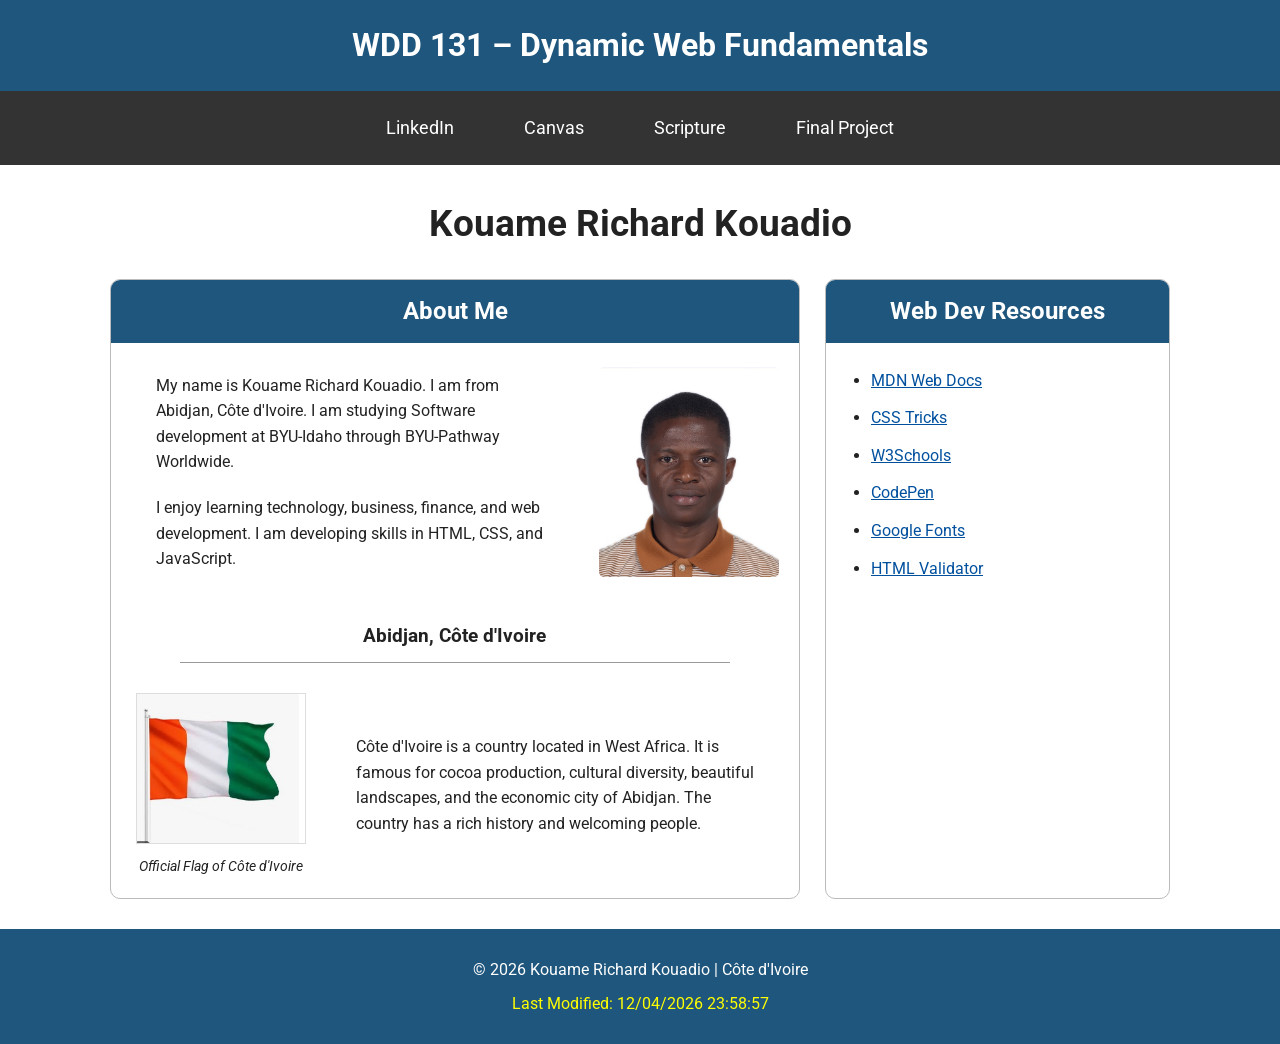
<file: index.html>
<!DOCTYPE html>
<html lang="en">

<head>
    <meta charset="UTF-8">
    <meta name="viewport" content="width=device-width, initial-scale=1.0">

    <title>
        WDD 131 – Dynamic Web Fundamentals – Kouame Richard Kouadio
    </title>

    <meta name="description"
        content="WDD 131 Dynamic Web Fundamentals home page for Kouame Richard Kouadio. Learn about web development, Côte d'Ivoire, and my background.">

    <meta name="author" content="Kouame Richard Kouadio">

    <link rel="preconnect" href="https://fonts.googleapis.com">
    <link rel="preconnect" href="https://fonts.gstatic.com" crossorigin>

    <link href="https://fonts.googleapis.com/css2?family=Roboto:wght@400;500;700&display=swap" rel="stylesheet">

    <link rel="stylesheet" href="styles/base.css">

    <script src="scripts/getdates.js" defer></script>

</head>


<body>

    <header>

        <span id="course-title">
            WDD 131 – Dynamic Web Fundamentals
        </span>


        <nav>

            <a href="https://www.linkedin.com/" target="_blank" rel="noopener">
                LinkedIn
            </a>

            <a href="https://byupw.instructure.com/" target="_blank" rel="noopener">
                Canvas
            </a>

            <a href="https://www.churchofjesuschrist.org/study/scriptures" target="_blank" rel="noopener">
                Scripture
            </a>

            <a href="#" target="_blank">
                Final Project
            </a>

        </nav>

    </header>



    <main>

        <h1>
            Kouame Richard Kouadio
        </h1>


        <div class="cards">


            <section class="card">

                <h2>
                    About Me
                </h2>


                <div class="about">

                    <div>

                        <p>
                            My name is Kouame Richard Kouadio. I am from Abidjan,
                            Côte d'Ivoire. I am studying Software development at BYU-Idaho
                            through BYU-Pathway Worldwide.
                        </p>

                        <p>
                            I enjoy learning technology, business, finance,
                            and web development. I am developing skills in HTML,
                            CSS, and JavaScript.
                        </p>

                    </div>


                    <img src="images/profile.jpg" alt="Photo of Kouame Richard Kouadio">

                </div>



                <h3>
                    Abidjan, Côte d'Ivoire
                </h3>



                <div class="country">

                    <figure>

                        <img src="images/cote-divoire-flag.jpg" alt="Flag of Côte d'Ivoire">

                        <figcaption>
                            Official Flag of Côte d'Ivoire
                        </figcaption>

                    </figure>


                    <p>
                        Côte d'Ivoire is a country located in West Africa.
                        It is famous for cocoa production, cultural diversity,
                        beautiful landscapes, and the economic city of Abidjan.
                        The country has a rich history and welcoming people. 
                    </p>


                </div>


            </section>





            <section class="card resources">

                <h2>
                    Web Dev Resources
                </h2>


                <ul>

                    <li>
                        <a href="https://developer.mozilla.org/" target="_blank">
                            MDN Web Docs
                        </a>
                    </li>


                    <li>
                        <a href="https://css-tricks.com/" target="_blank">
                            CSS Tricks
                        </a>
                    </li>


                    <li>
                        <a href="https://www.w3schools.com/" target="_blank">
                            W3Schools
                        </a>
                    </li>


                    <li>
                        <a href="https://codepen.io/" target="_blank">
                            CodePen
                        </a>
                    </li>


                    <li>
                        <a href="https://fonts.google.com/" target="_blank">
                            Google Fonts
                        </a>
                    </li>


                    <li>
                        <a href="https://validator.w3.org/" target="_blank">
                            HTML Validator
                        </a>
                    </li>


                </ul>


            </section>


        </div>


    </main>




    <footer>

        <p>
            © <span id="currentyear"></span>
            Kouame Richard Kouadio |
            Côte d'Ivoire
        </p>


        <p id="lastModified"></p>


    </footer>



</body>

</html>
</file>
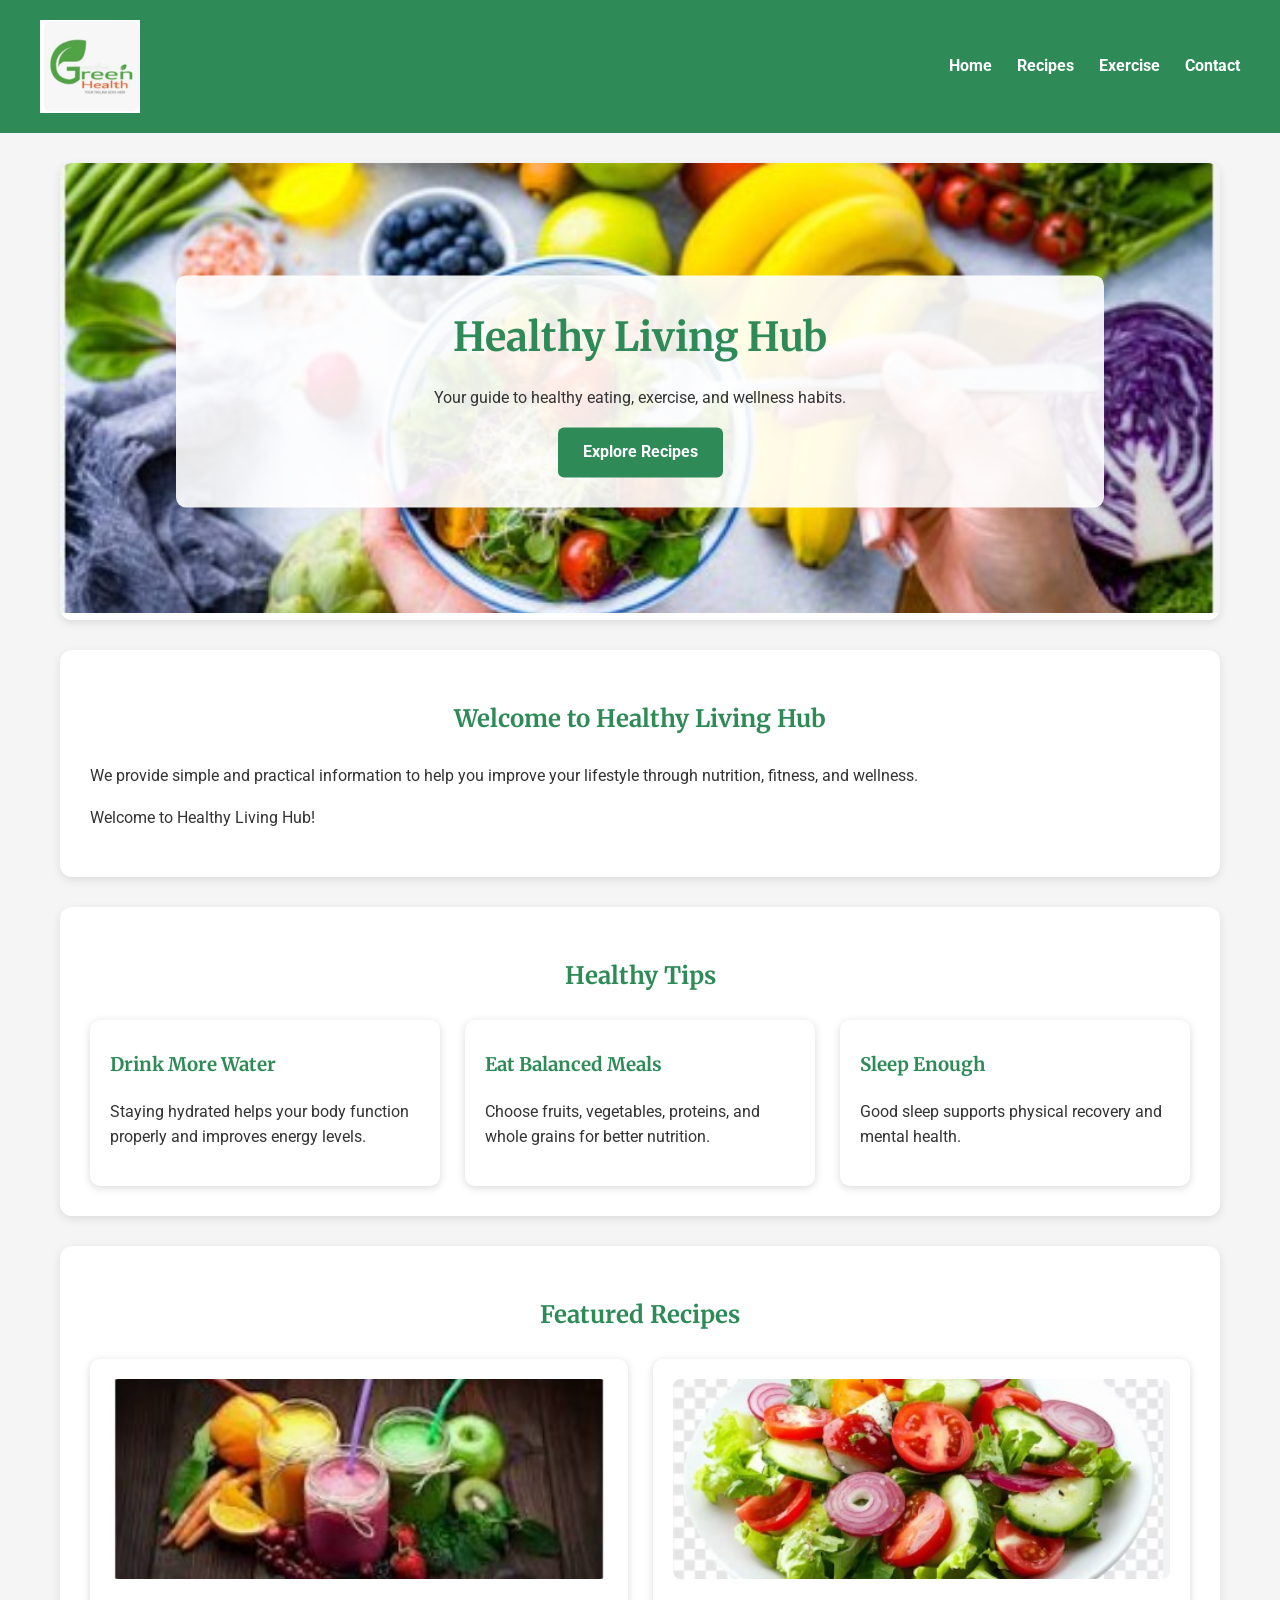
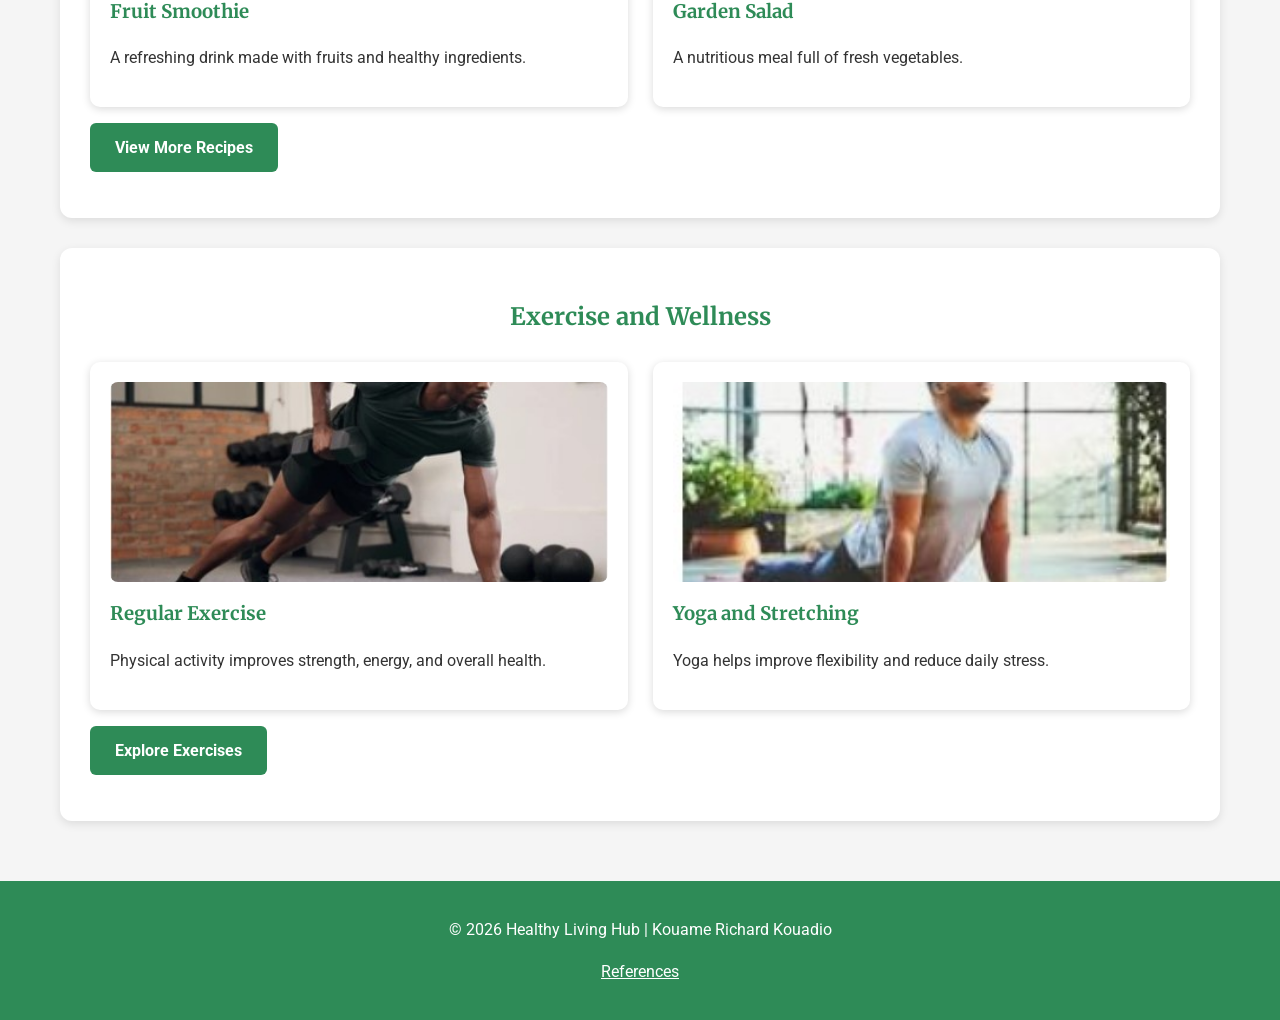
<file: project/index.html>
<!DOCTYPE html>
<html lang="en">

<head>

    <meta charset="UTF-8">

    <meta name="viewport" content="width=device-width, initial-scale=1.0">


    <meta name="description"
        content="Healthy Living Hub provides healthy recipes, exercise tips, and wellness advice to help visitors improve their lifestyle.">


    <meta name="author" content="Kouame Richard Kouadio">


    <title>Healthy Living Hub | Home</title>


    <link rel="stylesheet" href="styles/style.css">


    <script src="scripts/main.js" defer></script>

</head>


<body>


    <header>

        <div class="header-container">


            <img src="images/logo.png" alt="Healthy Living Hub logo" class="logo">


            <nav aria-label="Main Navigation">


                <ul>


                    <li>
                        <a href="index.html">
                            Home
                        </a>
                    </li>


                    <li>
                        <a href="recipes.html">
                            Recipes
                        </a>
                    </li>


                    <li>
                        <a href="exercise.html">
                            Exercise
                        </a>
                    </li>


                    <li>
                        <a href="contact.html">
                            Contact
                        </a>
                    </li>


                </ul>


            </nav>


        </div>


    </header>





    <main>


        <!-- Hero Section -->

        <section class="hero">


            <img src="images/hero.jpg" alt="Healthy vegetables and nutritious food" loading="lazy">



            <div class="hero-text">


                <h1>
                    Healthy Living Hub
                </h1>


                <p>
                    Your guide to healthy eating, exercise,
                    and wellness habits.
                </p>


                <a href="recipes.html" class="button">
                    Explore Recipes
                </a>


            </div>


        </section>







        <!-- Welcome Section -->


        <section class="welcome">


            <h2>
                Welcome to Healthy Living Hub
            </h2>


            <p>
                We provide simple and practical information
                to help you improve your lifestyle through
                nutrition, fitness, and wellness.
            </p>



            <!-- JavaScript inserts personalized message here -->

            <p id="welcome-message"></p>


        </section>








        <!-- Healthy Tips -->


        <section>


            <h2>
                Healthy Tips
            </h2>



            <div class="card-container">



                <article class="card">


                    <h3>
                        Drink More Water
                    </h3>


                    <p>
                        Staying hydrated helps your body function
                        properly and improves energy levels.
                    </p>


                </article>





                <article class="card">


                    <h3>
                        Eat Balanced Meals
                    </h3>


                    <p>
                        Choose fruits, vegetables, proteins,
                        and whole grains for better nutrition.
                    </p>


                </article>





                <article class="card">


                    <h3>
                        Sleep Enough
                    </h3>


                    <p>
                        Good sleep supports physical recovery
                        and mental health.
                    </p>


                </article>


            </div>


        </section>








        <!-- Featured Recipes -->


        <section>


            <h2>
                Featured Recipes
            </h2>



            <div class="card-container">



                <article class="card">


                    <img src="images/smoothie.jpg" alt="Fruit smoothie" loading="lazy">


                    <h3>
                        Fruit Smoothie
                    </h3>


                    <p>
                        A refreshing drink made with fruits
                        and healthy ingredients.
                    </p>


                </article>







                <article class="card">


                    <img src="images/salad.jpg" alt="Healthy vegetable salad" loading="lazy">


                    <h3>
                        Garden Salad
                    </h3>


                    <p>
                        A nutritious meal full of fresh vegetables.
                    </p>


                </article>



            </div>



            <p>

                <a href="recipes.html" class="button">
                    View More Recipes
                </a>

            </p>



        </section>









        <!-- Exercise Section -->


        <section>


            <h2>
                Exercise and Wellness
            </h2>



            <div class="card-container">



                <article class="card">


                    <img src="images/workout.jpg" alt="Person doing fitness exercises" loading="lazy">


                    <h3>
                        Regular Exercise
                    </h3>


                    <p>
                        Physical activity improves strength,
                        energy, and overall health.
                    </p>


                </article>






                <article class="card">


                    <img src="images/yoga.jpg" alt="Person practicing yoga" loading="lazy">


                    <h3>
                        Yoga and Stretching
                    </h3>


                    <p>
                        Yoga helps improve flexibility and
                        reduce daily stress.
                    </p>


                </article>



            </div>



            <p>

                <a href="exercise.html" class="button">
                    Explore Exercises
                </a>

            </p>



        </section>





    </main>








    <footer>


        <p>

            &copy;

            <span id="currentyear"></span>

            Healthy Living Hub |

            Kouame Richard Kouadio

        </p>



        <p>

            <a href="references.html">
                References
            </a>

        </p>



    </footer>





</body>


</html>
</file>
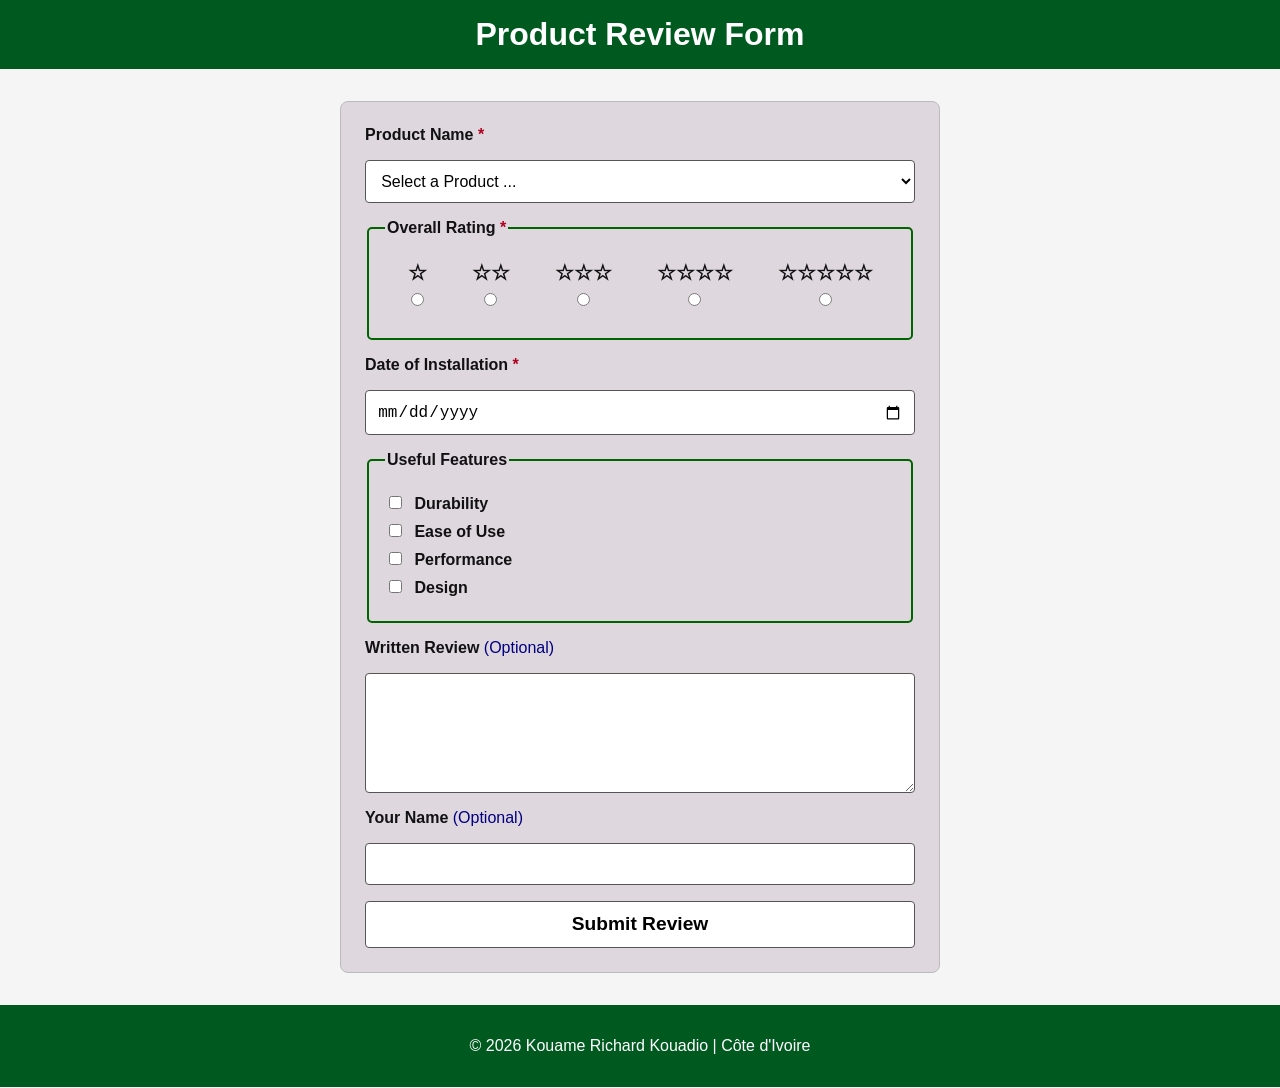
<file: form.html>
<!DOCTYPE html>
<html lang="en">

<head>

    <meta charset="UTF-8">

    <meta name="viewport" content="width=device-width, initial-scale=1.0">

    <meta name="description"
        content="A product review form created for WDD 131 where users can rate products, provide installation details, and share helpful feedback.">

    <meta name="author" content="Kouame Richard Kouadio">

    <title>Product Review Form | WDD 131 | Kouame Richard Kouadio</title>

    <link rel="stylesheet" href="styles/form.css">

    <script src="scripts/form.js" defer></script>

</head>


<body>


    <header>

        <h1>
            Product Review Form
        </h1>

    </header>



    <main>


        <form method="get" action="review.html">


            <label for="product">
                Product Name <span class="required">*</span>
            </label>


            <select id="product" name="product" required>

                <option value="" disabled selected>
                    Select a Product ...
                </option>

            </select>




            <fieldset>

                <legend>
                    Overall Rating <span class="required">*</span>
                </legend>


                <div class="rating">


                    <label>
                        ☆
                        <input type="radio" name="rating" value="1" required>
                    </label>


                    <label>
                        ☆☆
                        <input type="radio" name="rating" value="2">
                    </label>


                    <label>
                        ☆☆☆
                        <input type="radio" name="rating" value="3">
                    </label>


                    <label>
                        ☆☆☆☆
                        <input type="radio" name="rating" value="4">
                    </label>


                    <label>
                        ☆☆☆☆☆
                        <input type="radio" name="rating" value="5">
                    </label>


                </div>

            </fieldset>




            <label for="date">
                Date of Installation <span class="required">*</span>
            </label>


            <input type="date" id="date" name="date" required>




            <fieldset>


                <legend>
                    Useful Features
                </legend>



                <label>
                    <input type="checkbox" name="features" value="Durability">
                    Durability
                </label>


                <label>
                    <input type="checkbox" name="features" value="Ease of Use">
                    Ease of Use
                </label>


                <label>
                    <input type="checkbox" name="features" value="Performance">
                    Performance
                </label>


                <label>
                    <input type="checkbox" name="features" value="Design">
                    Design
                </label>



            </fieldset>





            <label for="review">
                Written Review <span class="optional">(Optional)</span>
            </label>


            <textarea id="review" name="review">
</textarea>





            <label for="username">
                Your Name <span class="optional">(Optional)</span>
            </label>


            <input type="text" id="username" name="username" autocomplete="name">





            <input type="submit" value="Submit Review">



        </form>


    </main>




    <footer>

        <p>
            © 2026 Kouame Richard Kouadio | Côte d'Ivoire
        </p>

    </footer>



</body>

</html>
</file>
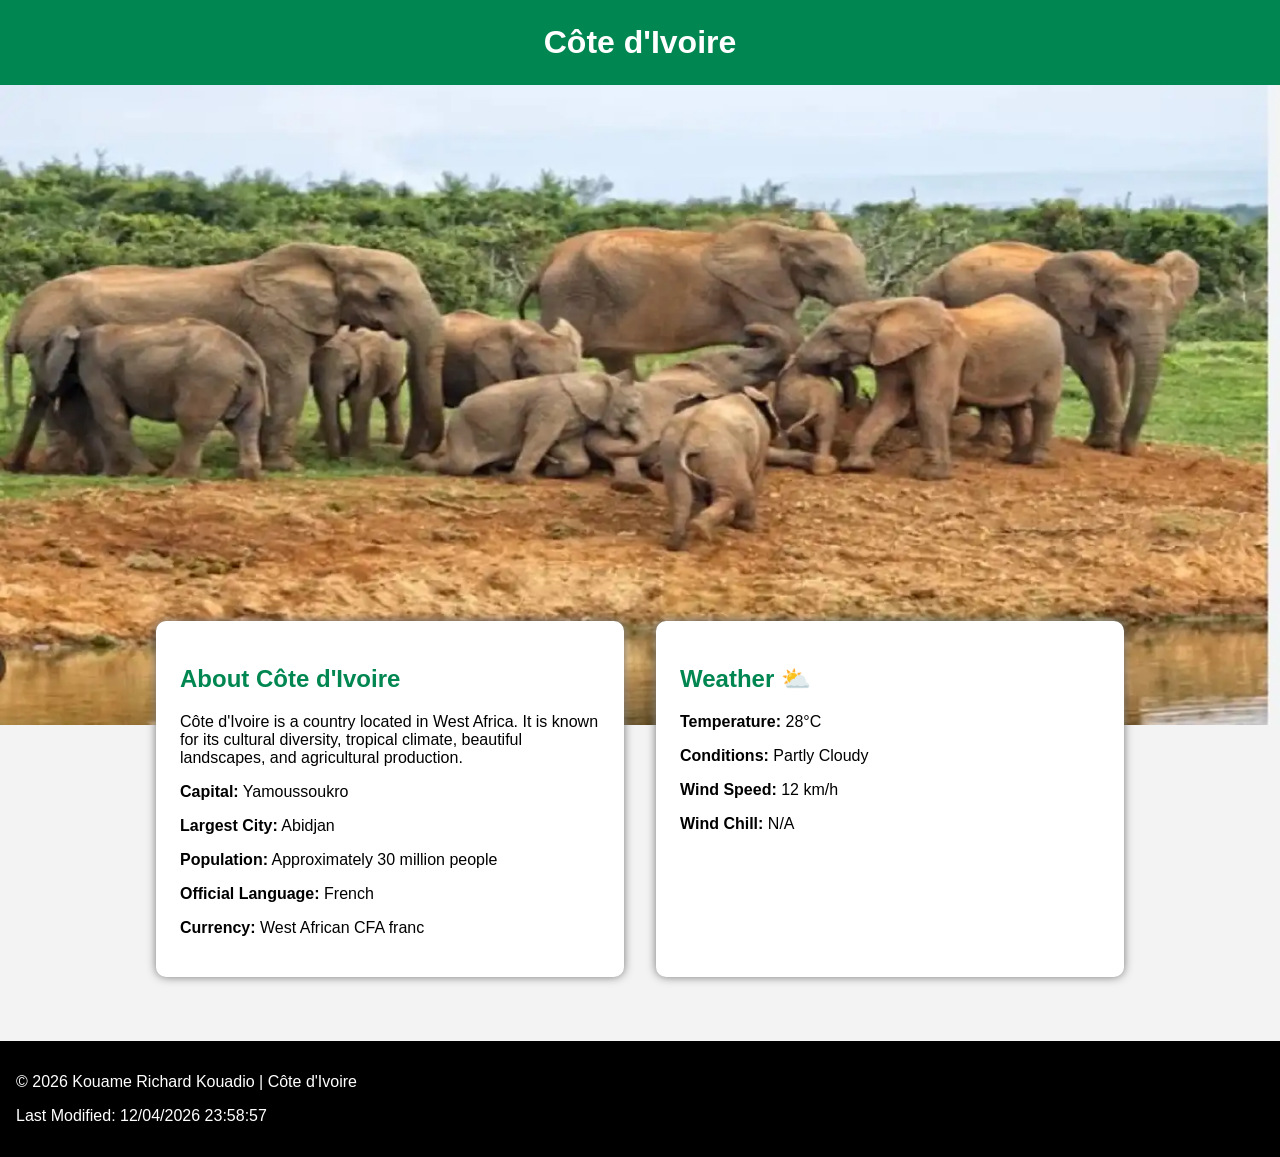
<file: place.html>
<!DOCTYPE html>
<html lang="en">

<head>

    <meta charset="UTF-8">

    <meta name="viewport" content="width=device-width, initial-scale=1.0">

    <title>Côte d'Ivoire | Country Page</title>

    <meta name="description"
        content="Explore Côte d'Ivoire, including its location, culture, geography, and weather information.">

    <meta name="author" content="Kouame Richard Kouadio">

    <link rel="stylesheet" href="styles/place.css">

    <script src="scripts/place.js" defer></script>

</head>


<body>


    <header>

        <h1>Côte d'Ivoire</h1>

    </header>



    <main>


        <section class="hero">

            <picture>

                <source srcset="images/cote-large.webp" media="(min-width: 1000px)">

                <source srcset="images/cote-medium.webp" media="(min-width: 500px)">

                <img src="images/cote-small.webp" alt="Landscape view of Côte d'Ivoire" width="1500" height="750">

            </picture>

        </section>




        <section class="content">


            <article class="card">

                <h2>About Côte d'Ivoire</h2>


                <p>
                    Côte d'Ivoire is a country located in West Africa.
                    It is known for its cultural diversity, tropical climate,
                    beautiful landscapes, and agricultural production.
                </p>


                <p>
                    <strong>Capital:</strong> Yamoussoukro
                </p>


                <p>
                    <strong>Largest City:</strong> Abidjan
                </p>


                <p>
                    <strong>Population:</strong> Approximately 30 million people
                </p>


                <p>
                    <strong>Official Language:</strong> French
                </p>


                <p>
                    <strong>Currency:</strong> West African CFA franc
                </p>


            </article>





            <article class="card weather">


                <h2>Weather</h2>


                <img class="weather-icon" src="images/weather.svg" alt="Partly cloudy weather">


                <p>
                    <strong>Temperature:</strong>
                    28°C
                </p>


                <p>
                    <strong>Conditions:</strong>
                    Partly Cloudy
                </p>


                <p>
                    <strong>Wind Speed:</strong>
                    12 km/h
                </p>


                <p>
                    <strong>Wind Chill:</strong>
                    <span id="windChill">N/A</span>
                </p>


            </article>



        </section>


    </main>




    <footer>


        <p>
            © <span id="year"></span> Kouame Richard Kouadio | Côte d'Ivoire
        </p>


        <p>
            Last Modified:
            <span id="lastModified"></span>
        </p>


    </footer>



</body>

</html>
</file>
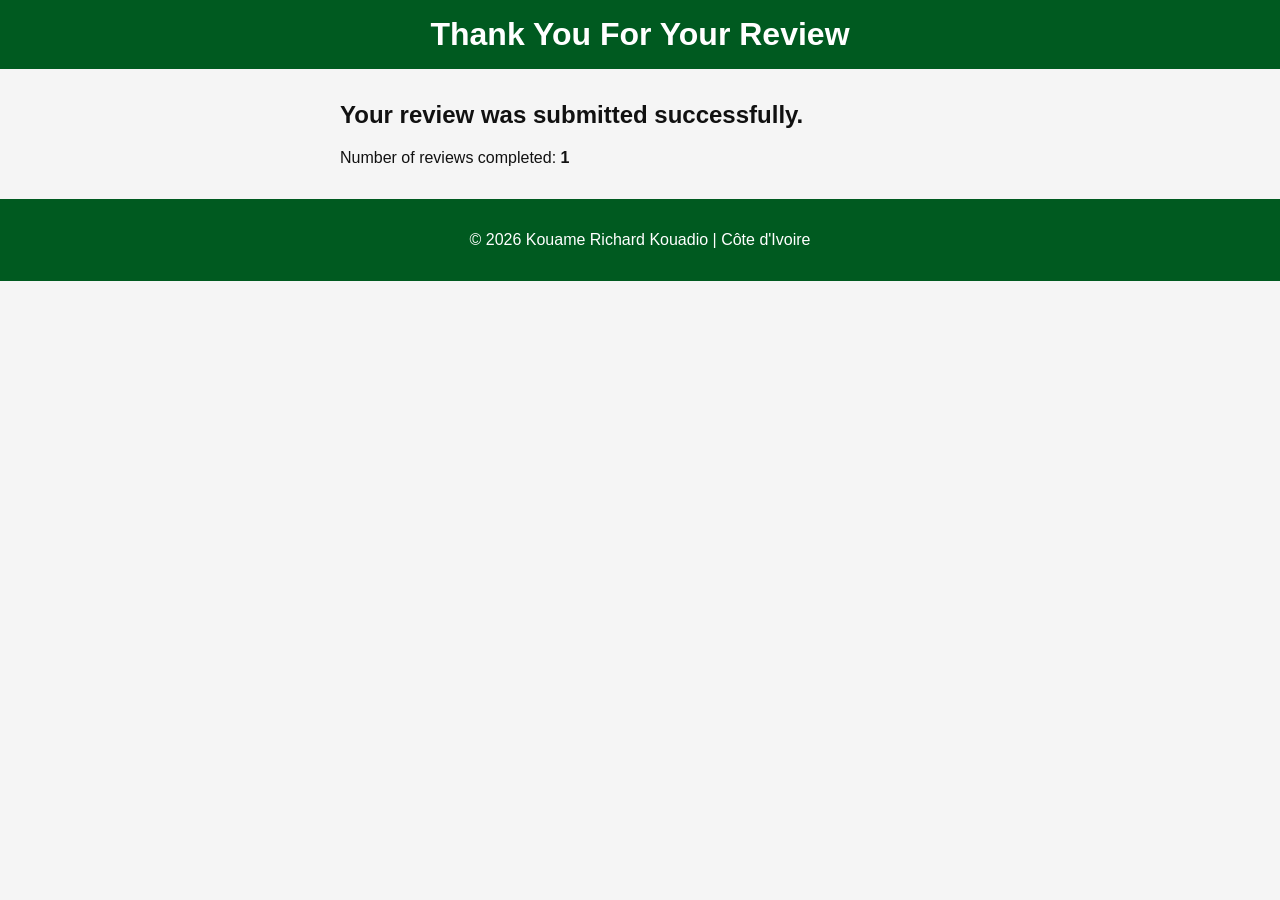
<file: review.html>
<!DOCTYPE html>
<html lang="en">

<head>

    <meta charset="UTF-8">

    <meta name="viewport" content="width=device-width, initial-scale=1.0">

    <title>Review Submitted</title>

    <meta name="description" content="Confirmation page after submitting a product review.">

    <link rel="stylesheet" href="styles/form.css">

    <script src="scripts/review.js" defer></script>

</head>



<body>


    <header>

        <h1>
            Thank You For Your Review
        </h1>

    </header>




    <main>


        <h2>
            Your review was submitted successfully.
        </h2>



        <p>

            Number of reviews completed:

            <strong id="reviewCount">
                0
            </strong>

        </p>



    </main>




    <footer>

        <p>
            © 2026 Kouame Richard Kouadio | Côte d'Ivoire
        </p>

    </footer>


</body>


</html>
</file>
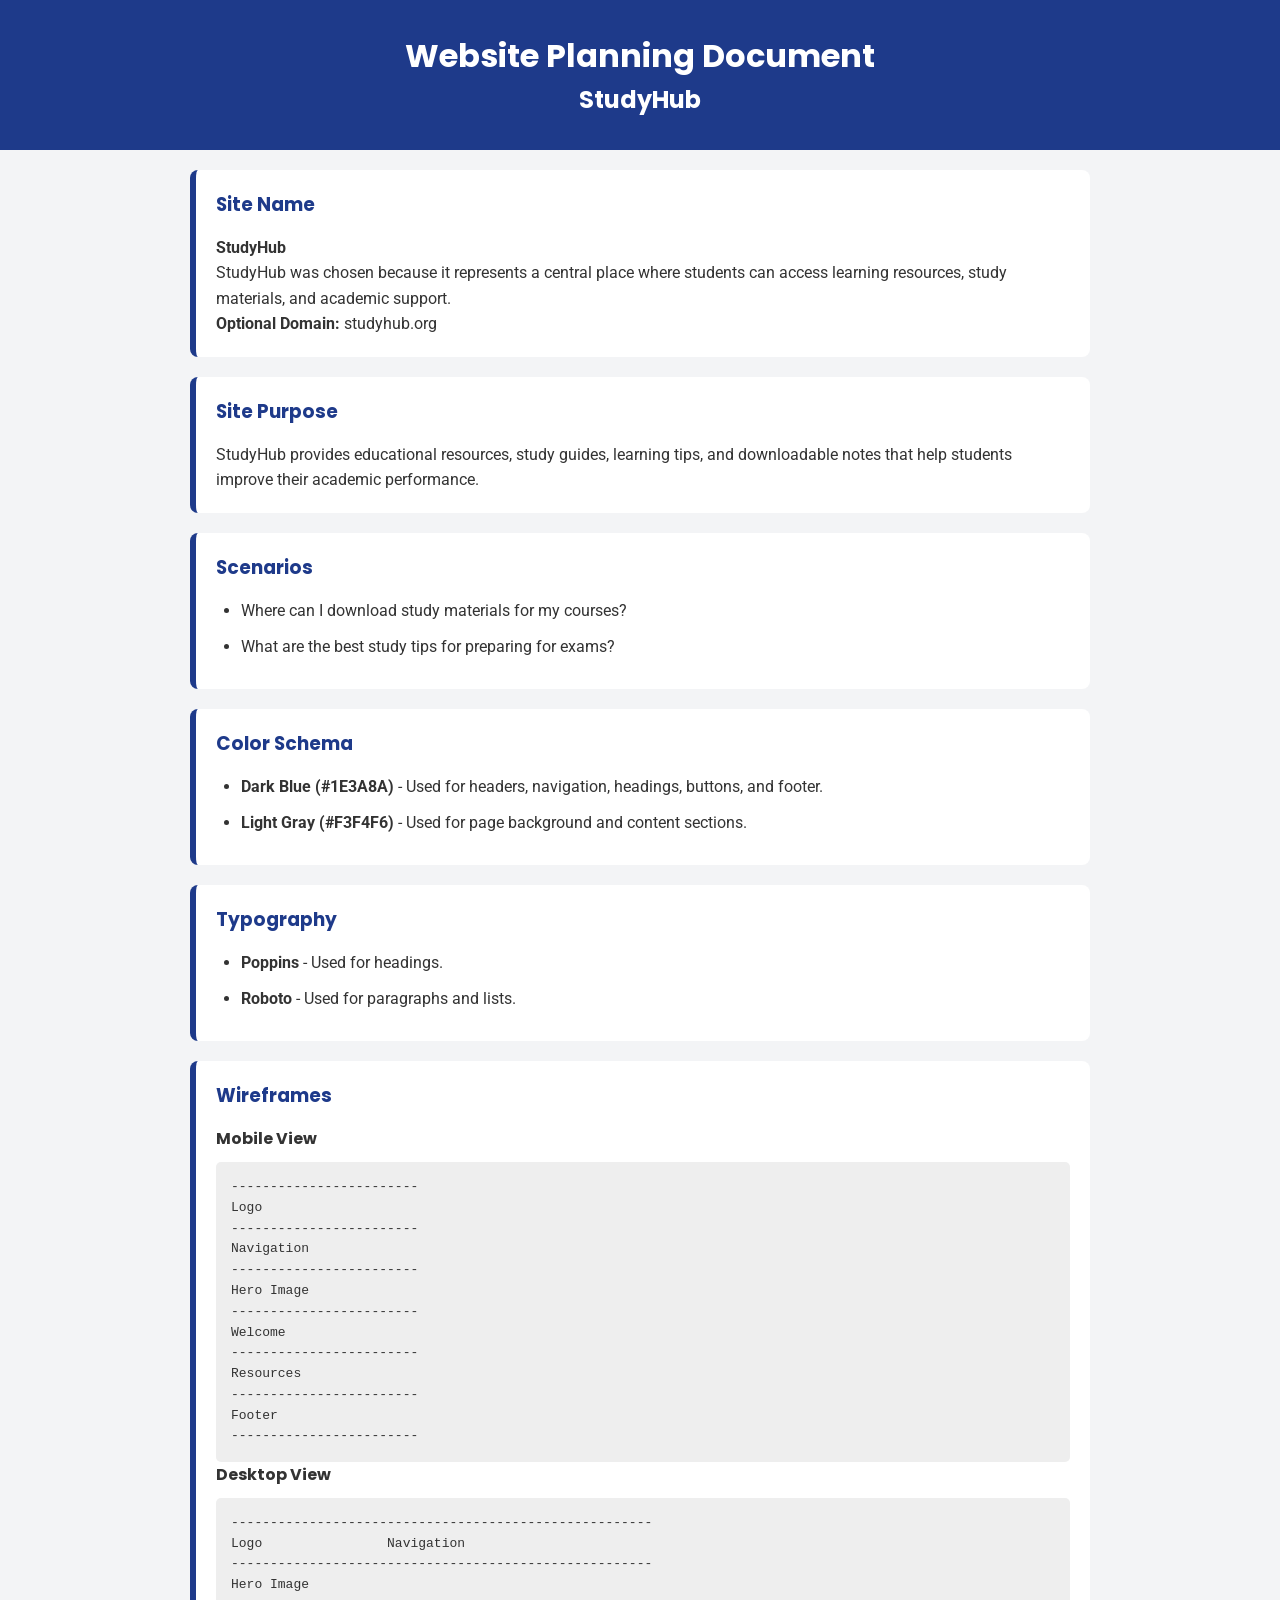
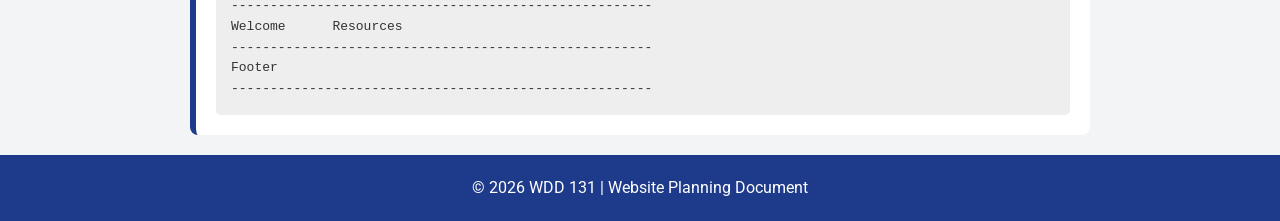
<file: siteplan.html>
<!DOCTYPE html>
<html lang="en">

<head>
    <meta charset="UTF-8">
    <meta name="viewport" content="width=device-width, initial-scale=1.0">
    <title>StudyHub Site Plan</title>

    <link rel="stylesheet" href="styles/siteplan.css">

    <link rel="preconnect" href="https://fonts.googleapis.com">
    <link rel="preconnect" href="https://fonts.gstatic.com" crossorigin>

    <link
        href="https://fonts.googleapis.com/css2?family=Poppins:wght@400;600;700&family=Roboto:wght@400;500&display=swap"
        rel="stylesheet">
</head>

<body>

    <header>
        <h1>Website Planning Document</h1>
        <h2>StudyHub</h2>
    </header>

    <main>

        <section>
            <h3>Site Name</h3>

            <p><strong>StudyHub</strong></p>

            <p>
                StudyHub was chosen because it represents a central place where
                students can access learning resources, study materials,
                and academic support.
            </p>

            <p><strong>Optional Domain:</strong> studyhub.org</p>
        </section>

        <section>

            <h3>Site Purpose</h3>

            <p>
                StudyHub provides educational resources, study guides,
                learning tips, and downloadable notes that help students
                improve their academic performance.
            </p>

        </section>

        <section>

            <h3>Scenarios</h3>

            <ul>
                <li>Where can I download study materials for my courses?</li>
                <li>What are the best study tips for preparing for exams?</li>
            </ul>

        </section>

        <section>

            <h3>Color Schema</h3>

            <ul>
                <li><strong>Dark Blue (#1E3A8A)</strong> - Used for headers, navigation, headings, buttons, and footer.
                </li>

                <li><strong>Light Gray (#F3F4F6)</strong> - Used for page background and content sections.</li>
            </ul>

        </section>

        <section>

            <h3>Typography</h3>

            <ul>
                <li><strong>Poppins</strong> - Used for headings.</li>
                <li><strong>Roboto</strong> - Used for paragraphs and lists.</li>
            </ul>

        </section>

        <section>

            <h3>Wireframes</h3>

            <h4>Mobile View</h4>

            <pre>
------------------------
Logo
------------------------
Navigation
------------------------
Hero Image
------------------------
Welcome
------------------------
Resources
------------------------
Footer
------------------------
</pre>

            <h4>Desktop View</h4>

            <pre>
------------------------------------------------------
Logo                Navigation
------------------------------------------------------
Hero Image
------------------------------------------------------
Welcome      Resources
------------------------------------------------------
Footer
------------------------------------------------------
</pre>

        </section>

    </main>

    <footer>

        <p>&copy; 2026 WDD 131 | Website Planning Document</p>

    </footer>

</body>

</html>
</file>
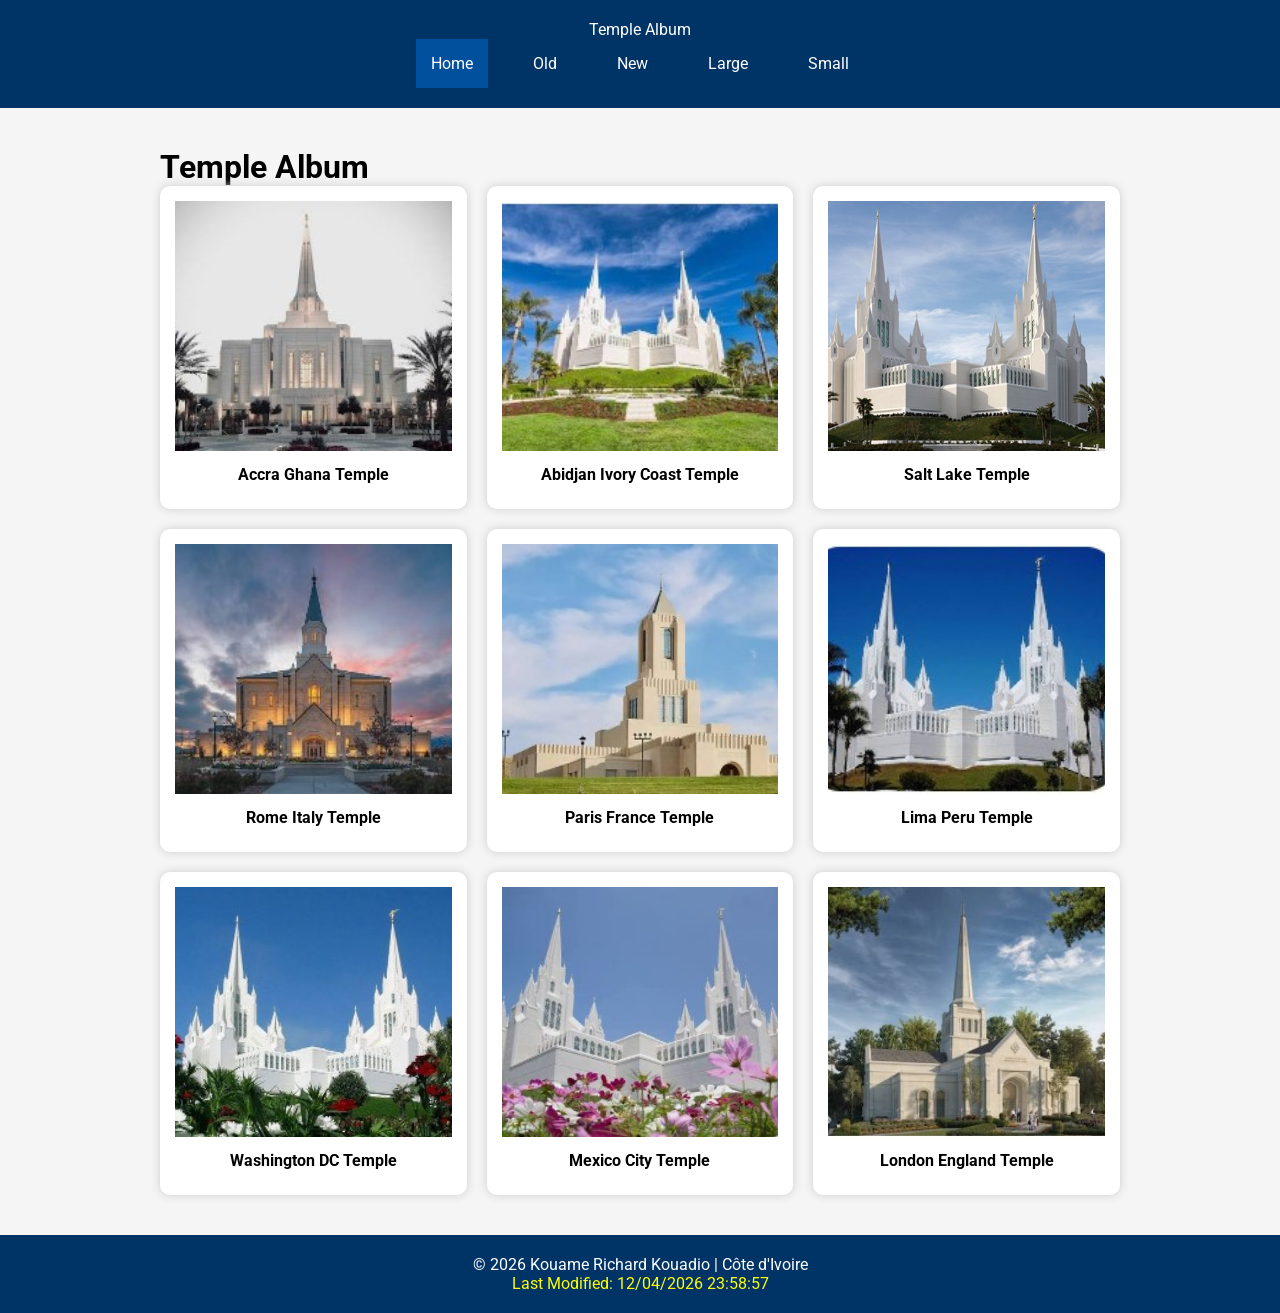
<file: temples.html>
<!DOCTYPE html>
<html lang="en">

<head>
    <meta charset="UTF-8">
    <meta name="viewport" content="width=device-width, initial-scale=1.0">

    <title>Temple Album | WDD 131 Dynamic Web Fundamentals | Kouame Richard Kouadio</title>

    <meta name="description"
        content="Temple Album page created for WDD 131 Dynamic Web Fundamentals by Kouame Richard Kouadio featuring temples from around the world.">

    <meta name="author" content="Kouame Richard Kouadio">

    <link rel="preconnect" href="https://fonts.googleapis.com">
    <link rel="preconnect" href="https://fonts.gstatic.com" crossorigin>

    <link href="https://fonts.googleapis.com/css2?family=Roboto:wght@400;700&display=swap" rel="stylesheet">

    <link rel="stylesheet" href="styles/temples.css">
    <link rel="stylesheet" href="styles/temples-large.css">

    <script src="scripts/temples.js" defer></script>
</head>

<body>

    <header>
        <span class="logo">Temple Album</span>

        <button id="menuButton" aria-label="Open Menu">
            ☰
        </button>

        <nav id="navMenu">
            <a href="#" class="active">Home</a>
            <a href="#">Old</a>
            <a href="#">New</a>
            <a href="#">Large</a>
            <a href="#">Small</a>
        </nav>
    </header>


    <main>

        <h1>Temple Album</h1>

        <div class="gallery">

            <figure>
                <img src="images/temple1.jpg" alt="Accra Ghana Temple">
                <figcaption>Accra Ghana Temple</figcaption>
            </figure>


            <figure>
                <img src="images/temple2.jpg" alt="Abidjan Ivory Coast Temple">
                <figcaption>Abidjan Ivory Coast Temple</figcaption>
            </figure>


            <figure>
                <img src="images/temple3.jpg" alt="Salt Lake Temple">
                <figcaption>Salt Lake Temple</figcaption>
            </figure>


            <figure>
                <img src="images/temple4.jpg" alt="Rome Italy Temple">
                <figcaption>Rome Italy Temple</figcaption>
            </figure>


            <figure>
                <img src="images/temple5.jpg" alt="Paris France Temple">
                <figcaption>Paris France Temple</figcaption>
            </figure>


            <figure>
                <img src="images/temple6.jpg" alt="Lima Peru Temple">
                <figcaption>Lima Peru Temple</figcaption>
            </figure>


            <figure>
                <img src="images/temple7.jpg" alt="Washington DC Temple">
                <figcaption>Washington DC Temple</figcaption>
            </figure>


            <figure>
                <img src="images/temple8.jpg" alt="Mexico City Temple">
                <figcaption>Mexico City Temple</figcaption>
            </figure>


            <figure>
                <img src="images/temple9.jpg" alt="London England Temple">
                <figcaption>London England Temple</figcaption>
            </figure>

        </div>

    </main>


    <footer>

        <p>
            © <span id="currentyear"></span>
            Kouame Richard Kouadio |
            Côte d'Ivoire
        </p>

        <p id="lastModified"></p>

    </footer>


</body>

</html>
</file>
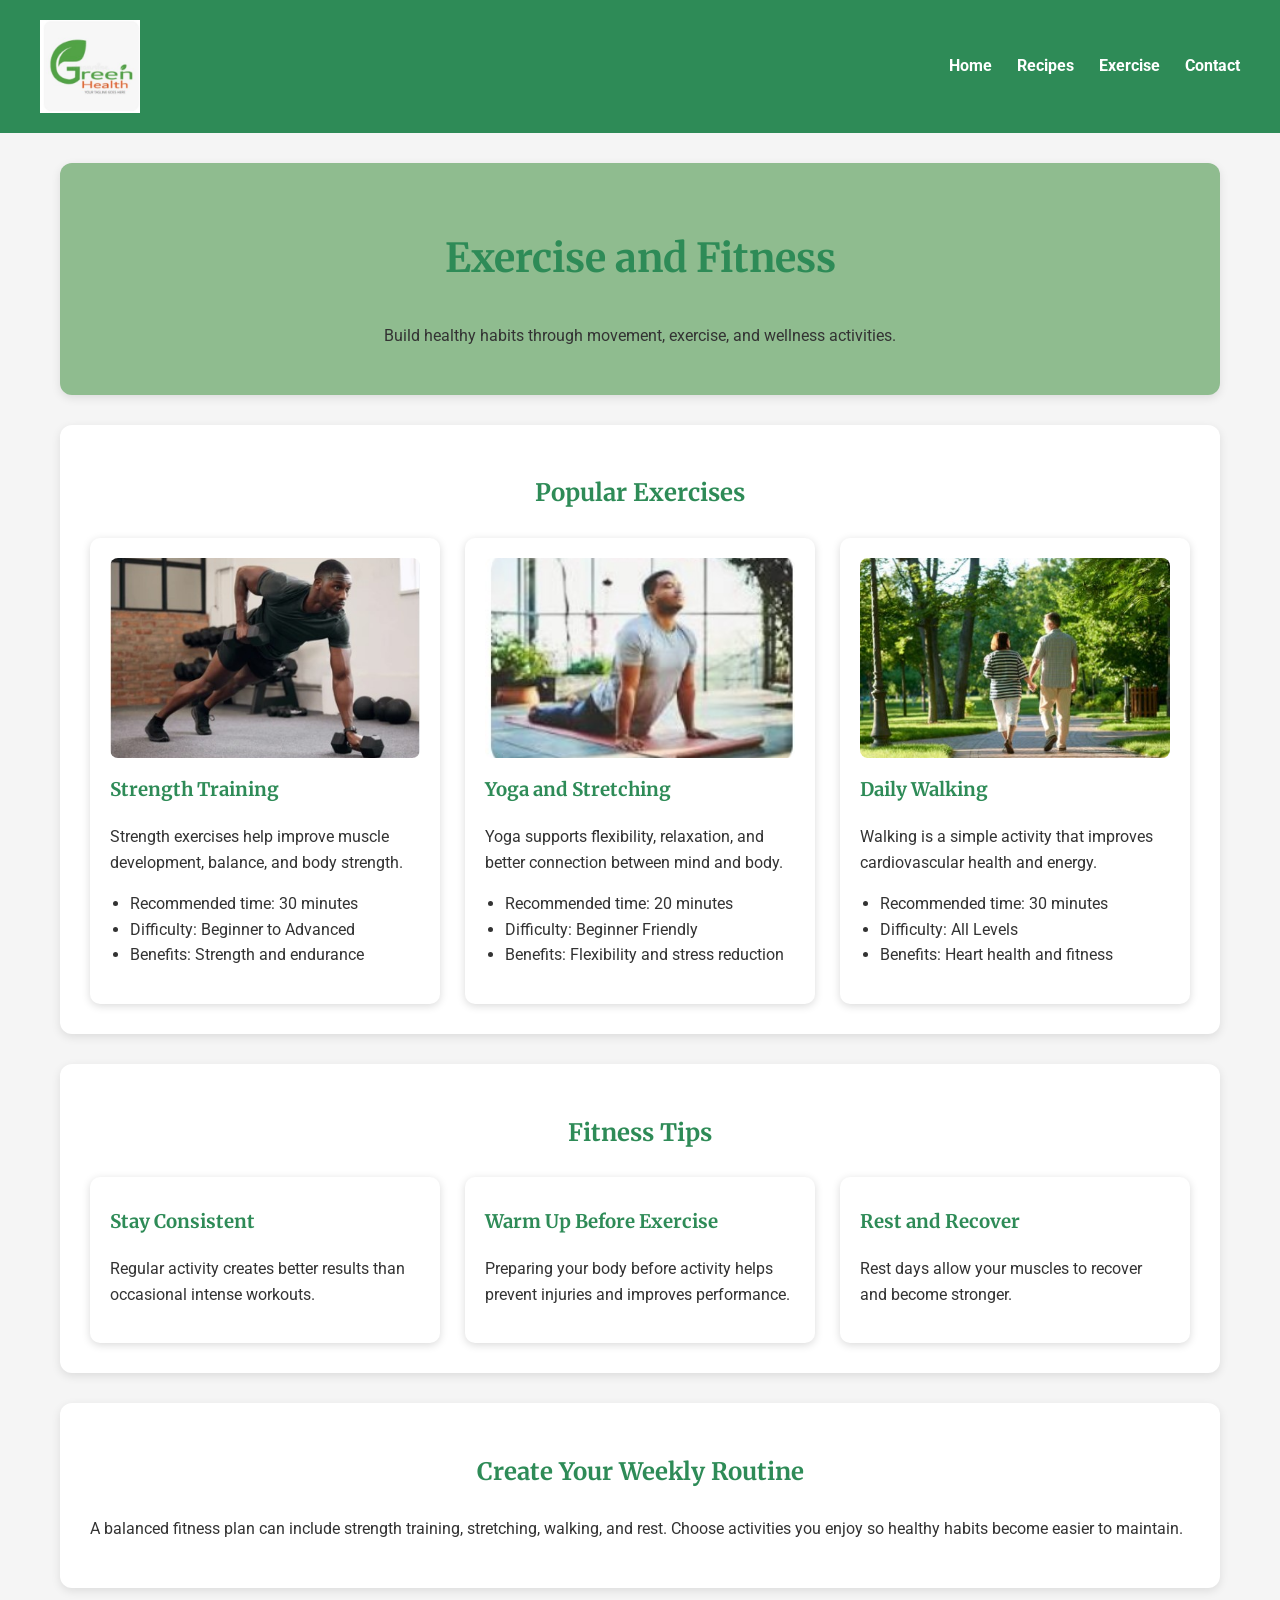
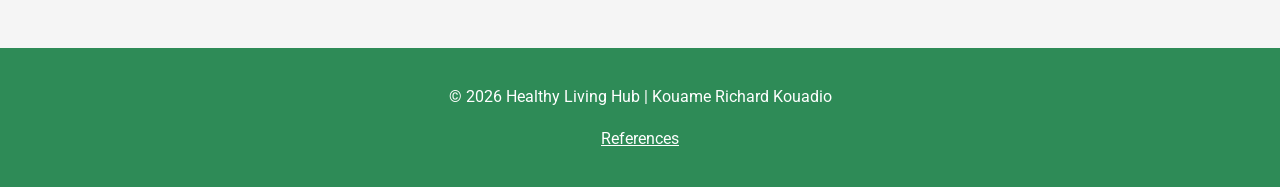
<file: project/exercise.html>
<!DOCTYPE html>
<html lang="en">

<head>

    <meta charset="UTF-8">

    <meta name="viewport" content="width=device-width, initial-scale=1.0">


    <meta name="description"
        content="Healthy Living Hub exercise page with workout ideas, fitness tips, and wellness activities for a healthier lifestyle.">


    <meta name="author" content="Kouame Richard Kouadio">


    <title>Healthy Living Hub | Exercise</title>


    <link rel="stylesheet" href="styles/style.css">


    <script src="scripts/main.js" defer></script>

</head>



<body>


    <header>


        <div class="header-container">


            <img src="images/logo.png" alt="Healthy Living Hub logo" class="logo">



            <nav aria-label="Main Navigation">


                <ul>


                    <li>
                        <a href="index.html">
                            Home
                        </a>
                    </li>


                    <li>
                        <a href="recipes.html">
                            Recipes
                        </a>
                    </li>


                    <li>
                        <a href="exercise.html">
                            Exercise
                        </a>
                    </li>


                    <li>
                        <a href="contact.html">
                            Contact
                        </a>
                    </li>


                </ul>


            </nav>


        </div>


    </header>







    <main>



        <section class="page-banner">


            <h1>
                Exercise and Fitness
            </h1>


            <p>
                Build healthy habits through movement,
                exercise, and wellness activities.
            </p>


        </section>








        <section>


            <h2>
                Popular Exercises
            </h2>



            <div class="card-container">






                <article class="card">


                    <img src="images/workout.jpg" alt="Person doing strength training exercises" loading="lazy">



                    <h3>
                        Strength Training
                    </h3>



                    <p>
                        Strength exercises help improve muscle
                        development, balance, and body strength.
                    </p>



                    <ul>

                        <li>
                            Recommended time: 30 minutes
                        </li>

                        <li>
                            Difficulty: Beginner to Advanced
                        </li>

                        <li>
                            Benefits: Strength and endurance
                        </li>

                    </ul>



                </article>









                <article class="card">


                    <img src="images/yoga.jpg" alt="Person practicing yoga outdoors" loading="lazy">



                    <h3>
                        Yoga and Stretching
                    </h3>



                    <p>
                        Yoga supports flexibility, relaxation,
                        and better connection between mind and body.
                    </p>



                    <ul>

                        <li>
                            Recommended time: 20 minutes
                        </li>

                        <li>
                            Difficulty: Beginner Friendly
                        </li>

                        <li>
                            Benefits: Flexibility and stress reduction
                        </li>

                    </ul>



                </article>









                <article class="card">


                    <img src="images/walking.jpg" alt="Person walking in nature" loading="lazy">



                    <h3>
                        Daily Walking
                    </h3>



                    <p>
                        Walking is a simple activity that improves
                        cardiovascular health and energy.
                    </p>



                    <ul>

                        <li>
                            Recommended time: 30 minutes
                        </li>

                        <li>
                            Difficulty: All Levels
                        </li>

                        <li>
                            Benefits: Heart health and fitness
                        </li>

                    </ul>



                </article>





            </div>


        </section>









        <section>


            <h2>
                Fitness Tips
            </h2>



            <div class="card-container">





                <article class="card">


                    <h3>
                        Stay Consistent
                    </h3>


                    <p>
                        Regular activity creates better results
                        than occasional intense workouts.
                    </p>


                </article>








                <article class="card">


                    <h3>
                        Warm Up Before Exercise
                    </h3>


                    <p>
                        Preparing your body before activity helps
                        prevent injuries and improves performance.
                    </p>


                </article>








                <article class="card">


                    <h3>
                        Rest and Recover
                    </h3>


                    <p>
                        Rest days allow your muscles to recover
                        and become stronger.
                    </p>


                </article>




            </div>


        </section>









        <section>


            <h2>
                Create Your Weekly Routine
            </h2>


            <p>
                A balanced fitness plan can include strength
                training, stretching, walking, and rest.
                Choose activities you enjoy so healthy habits
                become easier to maintain.
            </p>


        </section>






    </main>







    <footer>


        <p>

            &copy;

            <span id="currentyear"></span>

            Healthy Living Hub |

            Kouame Richard Kouadio

        </p>



        <p>

            <a href="references.html">
                References
            </a>

        </p>



    </footer>





</body>


</html>
</file>
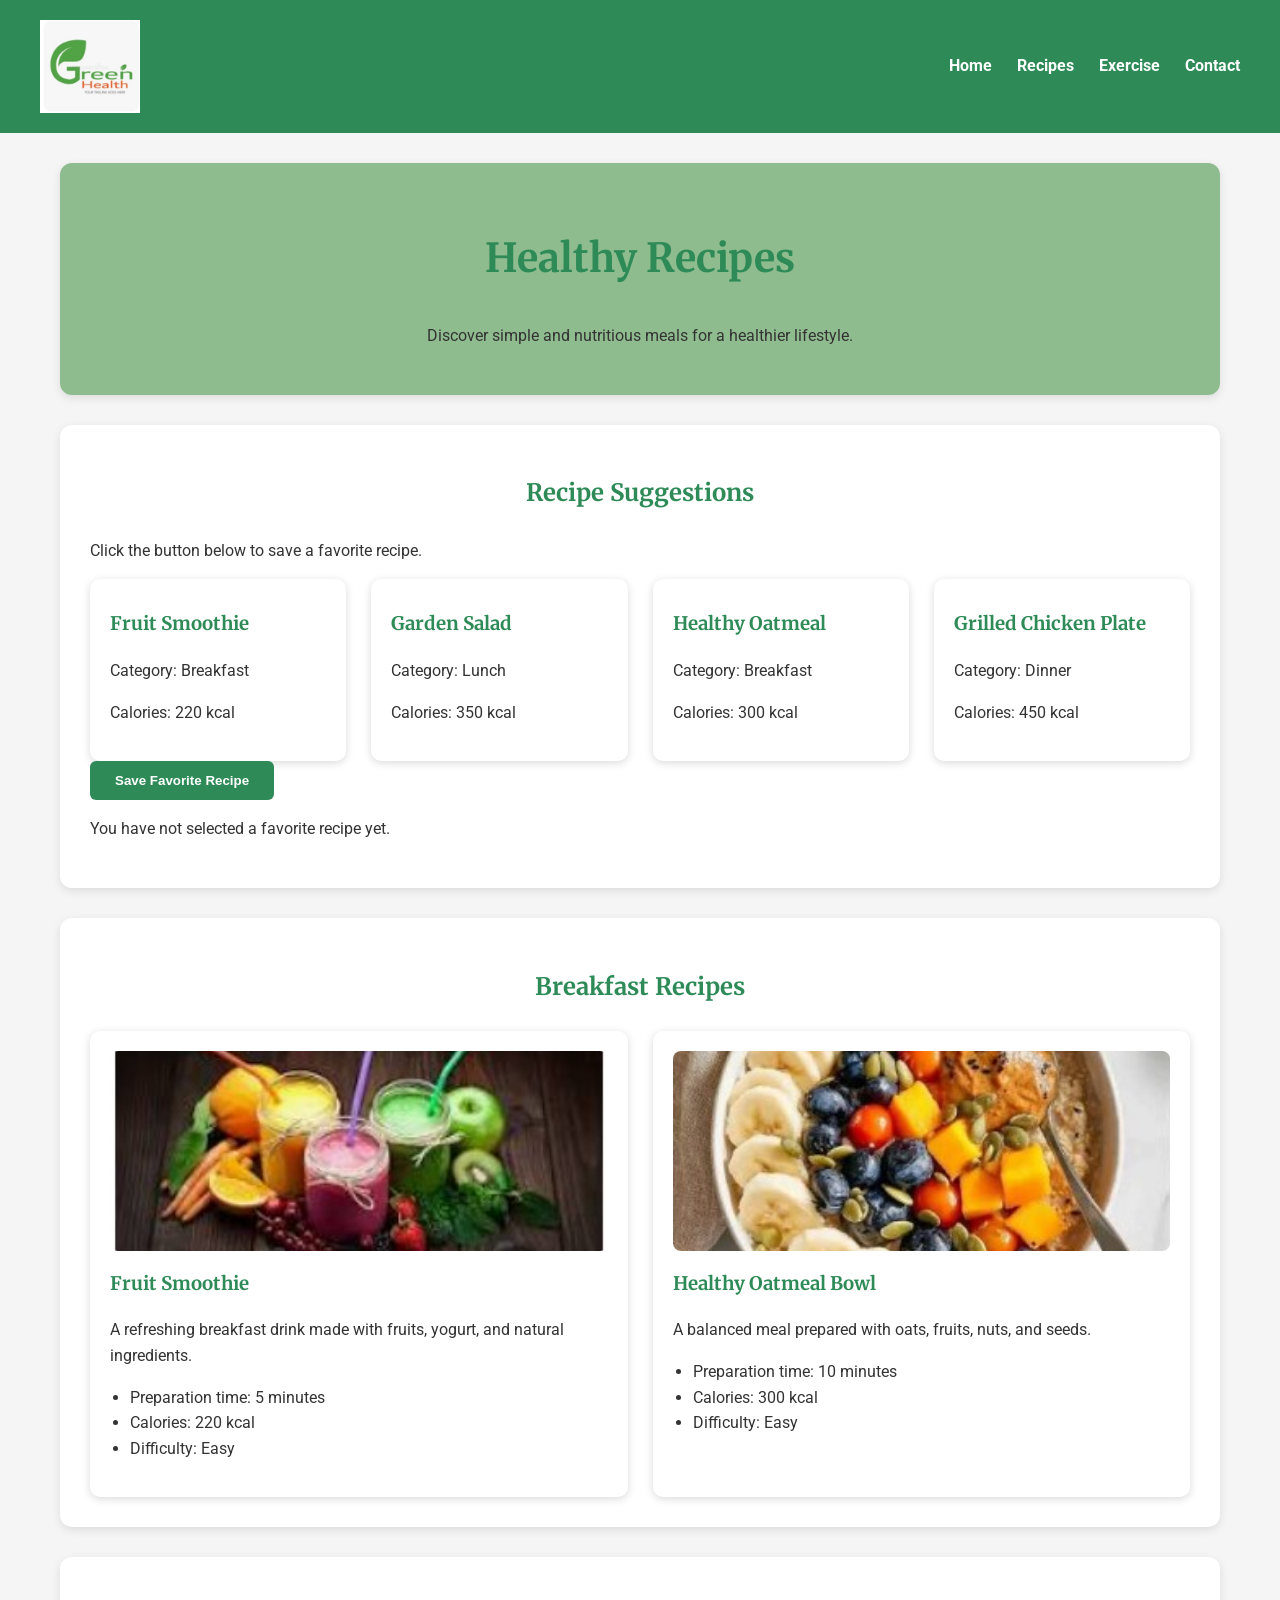
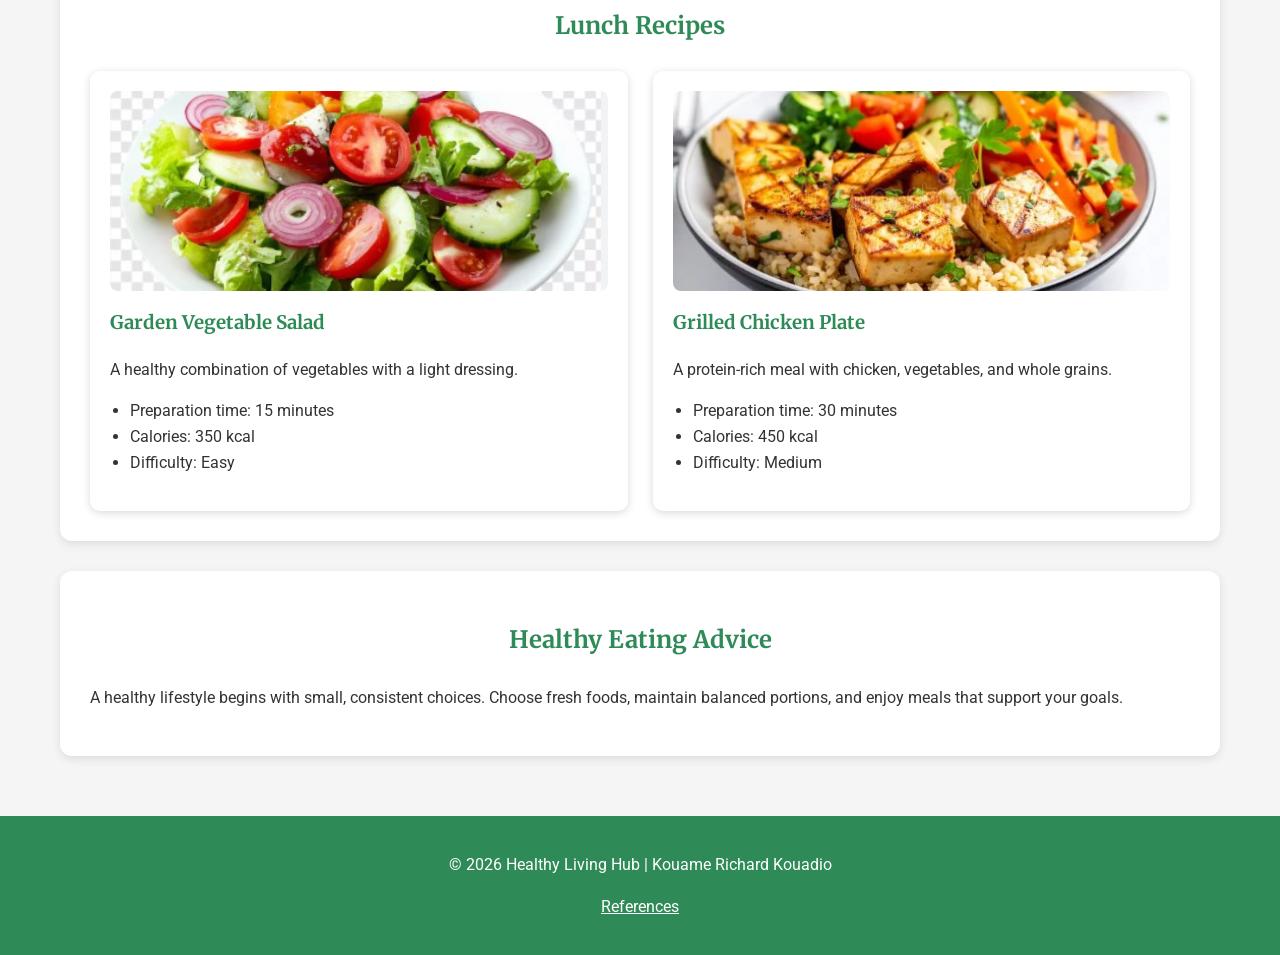
<file: project/recipes.html>
<!DOCTYPE html>
<html lang="en">

<head>

    <meta charset="UTF-8">

    <meta name="viewport" content="width=device-width, initial-scale=1.0">


    <meta name="description"
        content="Healthy Living Hub recipes page featuring nutritious meals and healthy eating ideas.">


    <meta name="author" content="Kouame Richard Kouadio">


    <title>Healthy Living Hub | Recipes</title>


    <link rel="stylesheet" href="styles/style.css">


    <script src="scripts/main.js" defer></script>

</head>



<body>



    <header>


        <div class="header-container">


            <img src="images/logo.png" alt="Healthy Living Hub logo" class="logo">



            <nav aria-label="Main Navigation">


                <ul>


                    <li>
                        <a href="index.html">
                            Home
                        </a>
                    </li>


                    <li>
                        <a href="recipes.html">
                            Recipes
                        </a>
                    </li>


                    <li>
                        <a href="exercise.html">
                            Exercise
                        </a>
                    </li>


                    <li>
                        <a href="contact.html">
                            Contact
                        </a>
                    </li>


                </ul>


            </nav>


        </div>


    </header>








    <main>



        <section class="page-banner">


            <h1>
                Healthy Recipes
            </h1>


            <p>
                Discover simple and nutritious meals
                for a healthier lifestyle.
            </p>


        </section>








        <!-- JavaScript Dynamic Recipes Section -->


        <section>


            <h2>
                Recipe Suggestions
            </h2>


            <p>
                Click the button below to save a favorite recipe.
            </p>



            <div id="dynamic-recipes" class="card-container">

            </div>




            <button id="favorite-button">

                Save Favorite Recipe

            </button>



            <p id="favorite-message">

            </p>



        </section>









        <section>


            <h2>
                Breakfast Recipes
            </h2>



            <div class="card-container">





                <article class="card">


                    <img src="images/smoothie.jpg" alt="Fresh fruit smoothie" loading="lazy">


                    <h3>
                        Fruit Smoothie
                    </h3>


                    <p>
                        A refreshing breakfast drink made with
                        fruits, yogurt, and natural ingredients.
                    </p>


                    <ul>

                        <li>
                            Preparation time: 5 minutes
                        </li>

                        <li>
                            Calories: 220 kcal
                        </li>

                        <li>
                            Difficulty: Easy
                        </li>

                    </ul>


                </article>








                <article class="card">


                    <img src="images/oatmeal.jpg" alt="Healthy oatmeal bowl" loading="lazy">


                    <h3>
                        Healthy Oatmeal Bowl
                    </h3>


                    <p>
                        A balanced meal prepared with oats,
                        fruits, nuts, and seeds.
                    </p>


                    <ul>

                        <li>
                            Preparation time: 10 minutes
                        </li>

                        <li>
                            Calories: 300 kcal
                        </li>

                        <li>
                            Difficulty: Easy
                        </li>

                    </ul>


                </article>



            </div>


        </section>









        <section>


            <h2>
                Lunch Recipes
            </h2>



            <div class="card-container">






                <article class="card">


                    <img src="images/salad.jpg" alt="Fresh vegetable salad" loading="lazy">


                    <h3>
                        Garden Vegetable Salad
                    </h3>


                    <p>
                        A healthy combination of vegetables
                        with a light dressing.
                    </p>


                    <ul>

                        <li>
                            Preparation time: 15 minutes
                        </li>

                        <li>
                            Calories: 350 kcal
                        </li>

                        <li>
                            Difficulty: Easy
                        </li>

                    </ul>


                </article>









                <article class="card">


                    <img src="images/chicken.jpg" alt="Grilled chicken healthy meal" loading="lazy">


                    <h3>
                        Grilled Chicken Plate
                    </h3>


                    <p>
                        A protein-rich meal with chicken,
                        vegetables, and whole grains.
                    </p>


                    <ul>

                        <li>
                            Preparation time: 30 minutes
                        </li>

                        <li>
                            Calories: 450 kcal
                        </li>

                        <li>
                            Difficulty: Medium
                        </li>

                    </ul>


                </article>





            </div>


        </section>









        <section>


            <h2>
                Healthy Eating Advice
            </h2>


            <p>
                A healthy lifestyle begins with small,
                consistent choices. Choose fresh foods,
                maintain balanced portions, and enjoy
                meals that support your goals.
            </p>


        </section>





    </main>








    <footer>


        <p>

            &copy;

            <span id="currentyear"></span>

            Healthy Living Hub |

            Kouame Richard Kouadio

        </p>



        <p>

            <a href="references.html">
                References
            </a>

        </p>



    </footer>





</body>


</html>
</file>
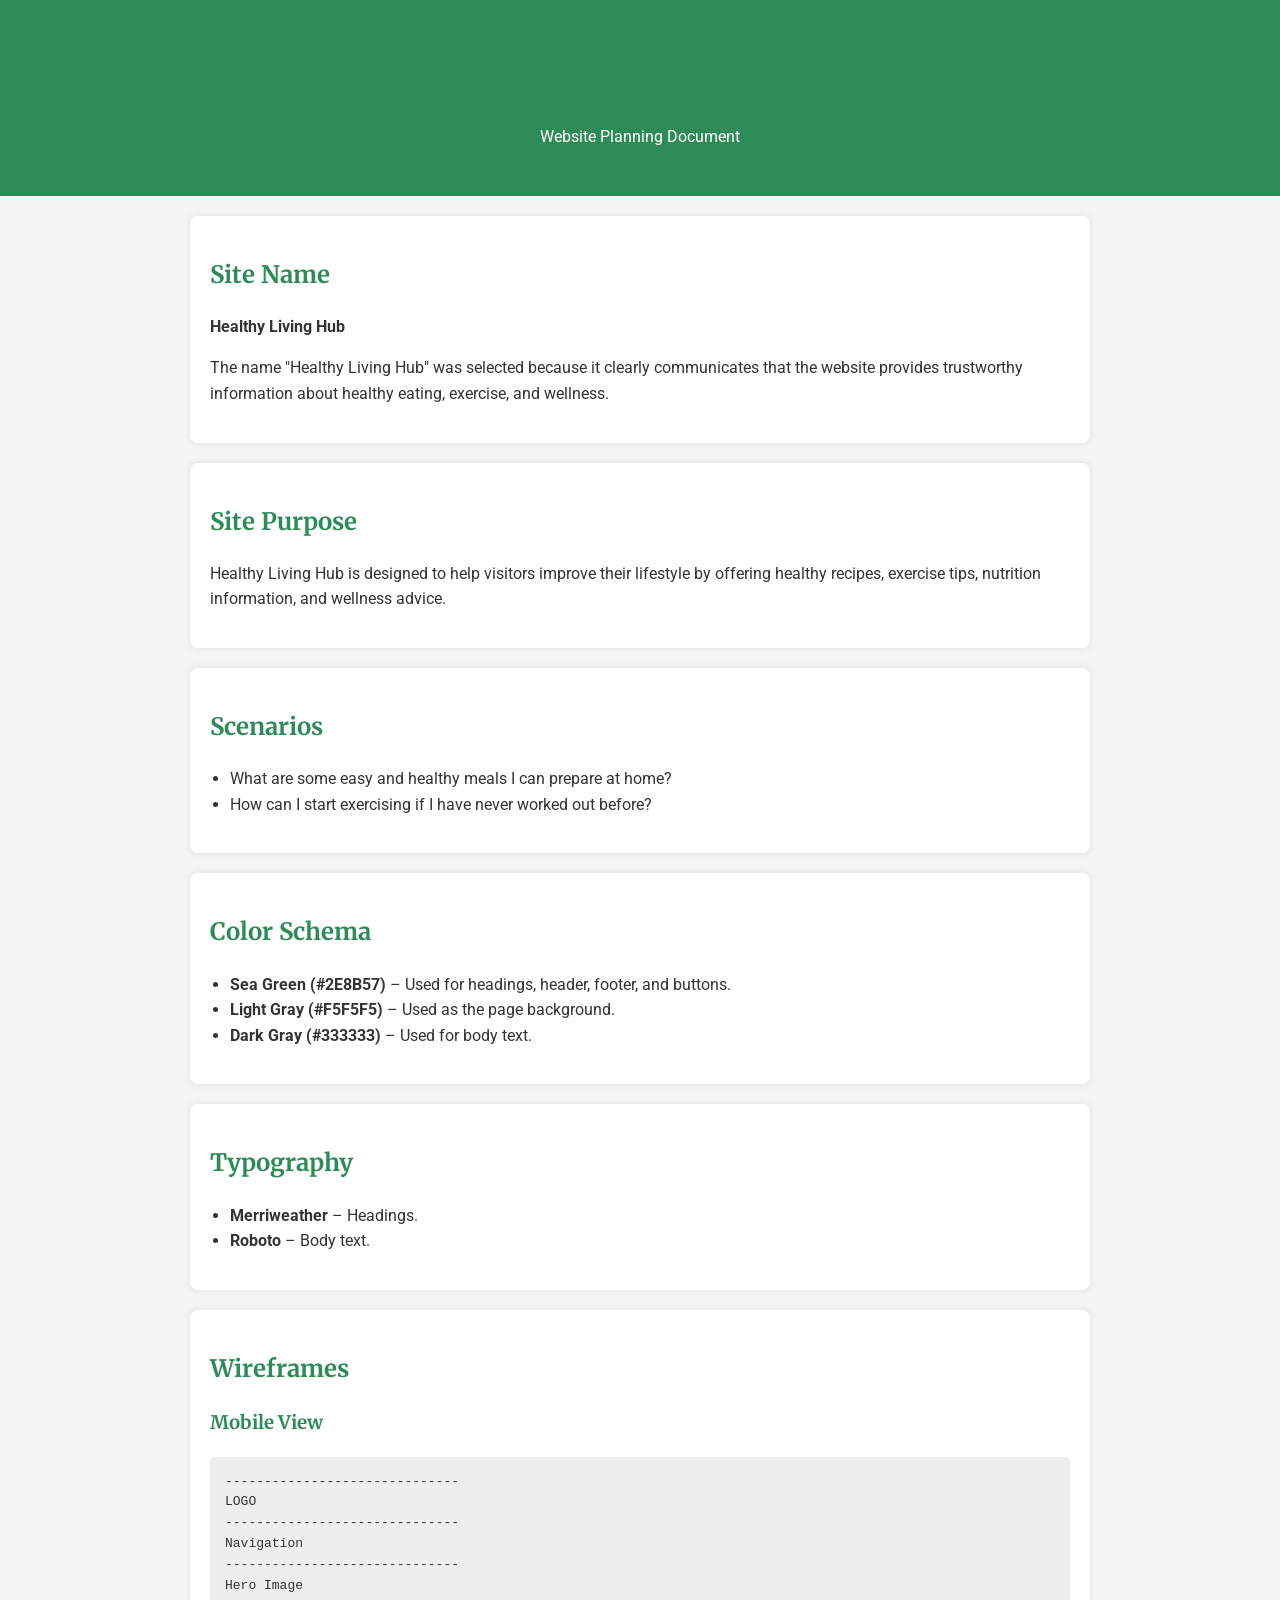
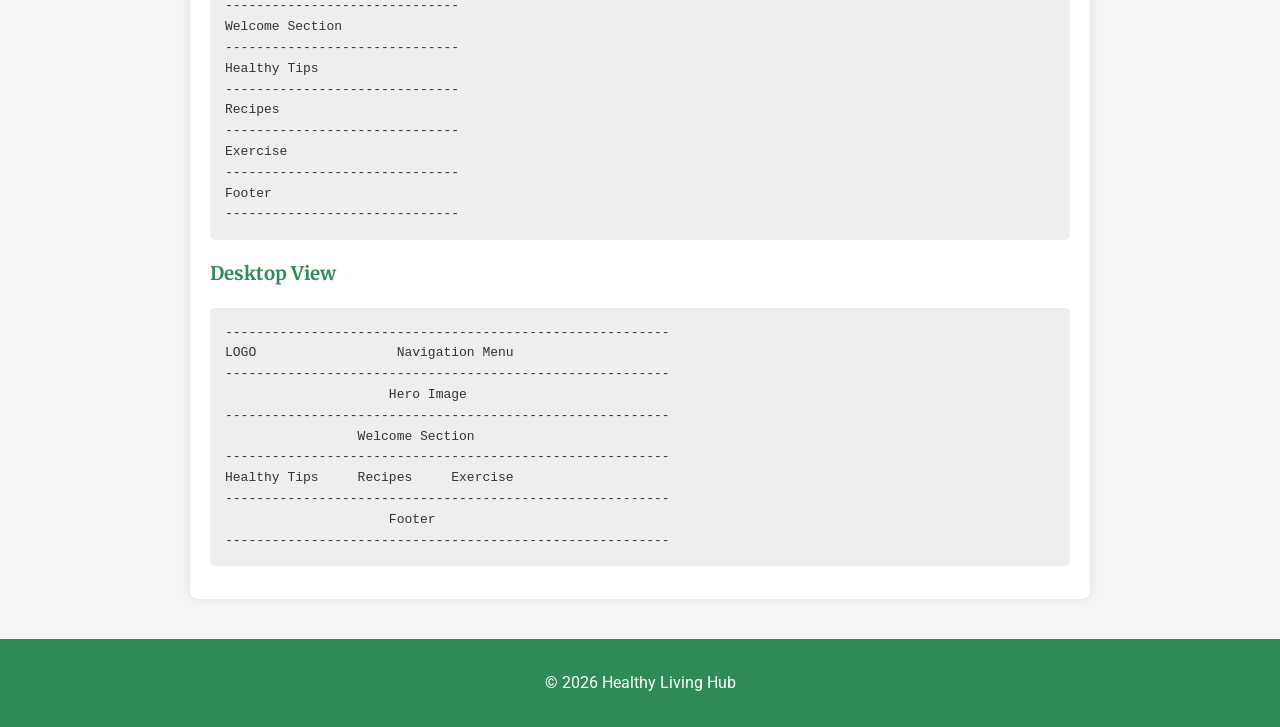
<file: Project/siteplan.html>
<!DOCTYPE html>
<html lang="en">

<head>
    <meta charset="UTF-8">
    <meta name="viewport" content="width=device-width, initial-scale=1.0">
    <title>Healthy Living Hub - Site Plan</title>

    <link rel="stylesheet" href="styles/siteplan.css">

    <link rel="preconnect" href="https://fonts.googleapis.com">
    <link rel="preconnect" href="https://fonts.gstatic.com" crossorigin>
    <link href="https://fonts.googleapis.com/css2?family=Merriweather:wght@700&family=Roboto:wght@400;500&display=swap"
        rel="stylesheet">
</head>

<body>

    <header>
        <h1>Healthy Living Hub</h1>
        <p>Website Planning Document</p>
    </header>

    <main>

        <section>
            <h2>Site Name</h2>

            <p><strong>Healthy Living Hub</strong></p>

            <p>
                The name "Healthy Living Hub" was selected because it clearly
                communicates that the website provides trustworthy information
                about healthy eating, exercise, and wellness.
            </p>
        </section>

        <section>
            <h2>Site Purpose</h2>

            <p>
                Healthy Living Hub is designed to help visitors improve their
                lifestyle by offering healthy recipes, exercise tips, nutrition
                information, and wellness advice.
            </p>
        </section>

        <section>
            <h2>Scenarios</h2>

            <ul>
                <li>What are some easy and healthy meals I can prepare at home?</li>
                <li>How can I start exercising if I have never worked out before?</li>
            </ul>
        </section>

        <section>
            <h2>Color Schema</h2>

            <ul>
                <li><strong>Sea Green (#2E8B57)</strong> – Used for headings, header, footer, and buttons.</li>
                <li><strong>Light Gray (#F5F5F5)</strong> – Used as the page background.</li>
                <li><strong>Dark Gray (#333333)</strong> – Used for body text.</li>
            </ul>
        </section>

        <section>
            <h2>Typography</h2>

            <ul>
                <li><strong>Merriweather</strong> – Headings.</li>
                <li><strong>Roboto</strong> – Body text.</li>
            </ul>
        </section>

        <section>
            <h2>Wireframes</h2>

            <h3>Mobile View</h3>

            <pre>
------------------------------
LOGO
------------------------------
Navigation
------------------------------
Hero Image
------------------------------
Welcome Section
------------------------------
Healthy Tips
------------------------------
Recipes
------------------------------
Exercise
------------------------------
Footer
------------------------------
</pre>

            <h3>Desktop View</h3>

            <pre>
---------------------------------------------------------
LOGO                  Navigation Menu
---------------------------------------------------------
                     Hero Image
---------------------------------------------------------
                 Welcome Section
---------------------------------------------------------
Healthy Tips     Recipes     Exercise
---------------------------------------------------------
                     Footer
---------------------------------------------------------
</pre>

        </section>

    </main>

    <footer>
        <p>&copy; 2026 Healthy Living Hub</p>
    </footer>

</body>

</html>
</file>
<file: styles/base.css>
* {
    margin: 0;
    padding: 0;
    box-sizing: border-box;
}


body {
    font-family: "Roboto", Arial, sans-serif;
    background: white;
    color: #222;
    line-height: 1.6;
}


/* HEADER */

header {
    background-color: #1f567d;
    color: white;
}


#course-title {
    display: block;
    text-align: center;
    font-size: 2rem;
    font-weight: 700;
    padding: 20px;
}



/* NAVIGATION */

nav {
    display: flex;
    justify-content: center;
    gap: 40px;
    background-color: #333;
    padding: 15px;
}


nav a {
    color: white;
    text-decoration: none;
    font-size: 1.1rem;
    padding: 8px 15px;
    border-radius: 5px;
    transition: 0.3s;
}


nav a:hover {
    background-color: white;
    color: #333;
}



/* MAIN CONTENT */

main {
    max-width: 1100px;
    margin: 30px auto;
    padding: 0 20px;
}


h1 {
    text-align: center;
    font-size: 2.3rem;
    margin-bottom: 25px;
}


.cards {
    display: grid;
    grid-template-columns: 2fr 1fr;
    gap: 25px;
}



/* CARDS */

.card {
    border: 1px solid #bbb;
    border-radius: 10px;
    overflow: hidden;
    background-color: white;
}


.card h2 {
    background-color: #1f567d;
    color: white;
    text-align: center;
    padding: 12px;
    font-size: 1.5rem;
}


.card p {
    padding: 10px 25px;
}



/* ABOUT ME SECTION */

.about {
    display: flex;
    align-items: center;
    gap: 20px;
    padding: 20px;
}


.about img {
    width: 180px;
    height: 210px;
    object-fit: cover;
    border-radius: 5px;
}



/* COUNTRY TITLE */

.card h3 {
    text-align: center;
    margin: 20px auto;
    padding-bottom: 10px;
    width: 80%;
    border-bottom: 1px solid #999;
}



/* COUNTRY SECTION */

.country {
    display: flex;
    align-items: center;
    gap: 20px;
    padding: 10px 20px 20px;
}


figure {
    text-align: center;
    min-width: 180px;
}


figure img {
    width: 170px;
    border: 1px solid #ddd;
}


figcaption {
    font-size: 0.85rem;
    font-style: italic;
    margin-top: 5px;
}



/* WEB DEV RESOURCES */

.resources ul {
    padding: 25px 45px;
}


.resources li {
    margin-bottom: 12px;
}


.resources a {
    color: #00509e;
    text-decoration: underline;
}


.resources a:hover {
    color: #1f567d;
}



/* FOOTER */

footer {
    background-color: #1f567d;
    color: white;
    text-align: center;
    padding: 20px;
    margin-top: 30px;
}


footer p {
    margin: 8px;
}


#lastModified {
    color: yellow;
}



/* MOBILE DESIGN */

@media screen and (max-width: 800px) {


    nav {
        flex-direction: column;
        align-items: center;
        gap: 10px;
    }


    .cards {
        grid-template-columns: 1fr;
    }


    .about,
    .country {
        flex-direction: column;
        text-align: center;
    }


    .about img {
        width: 200px;
    }

}
</file>
<file: project/styles/style.css>
/* Google Fonts */
@import url('https://fonts.googleapis.com/css2?family=Merriweather:wght@700&family=Roboto:wght@400;500;700&display=swap');



/* Global Styles */

*,
*::before,
*::after {
    box-sizing: border-box;
}



:root {

    --primary-color: #2E8B57;
    --secondary-color: #8FBC8F;
    --accent-color: #F4A261;
    --light-color: #F5F5F5;
    --white-color: #FFFFFF;
    --dark-color: #333333;

}



body {

    margin: 0;

    font-family: "Roboto", Arial, sans-serif;

    background-color: var(--light-color);

    color: var(--dark-color);

    line-height: 1.6;

}





/* Headings */


h1,
h2,
h3 {

    font-family: "Merriweather", Georgia, serif;

    color: var(--primary-color);

}



h1 {

    font-size: 2.5rem;

}



h2 {

    text-align: center;

    margin-bottom: 25px;

}



h3 {

    margin-top: 10px;

}





/* Header */


header {

    background-color: var(--primary-color);

    color: var(--white-color);

    padding: 20px;

}




.header-container {

    max-width: 1200px;

    margin: auto;

    display: flex;

    justify-content: space-between;

    align-items: center;

    gap: 20px;

}




.logo {

    width: 100px;

    height: auto;

}





/* Navigation */


nav ul {

    list-style: none;

    display: flex;

    gap: 25px;

    padding: 0;

    margin: 0;

}



nav a {

    color: white;

    text-decoration: none;

    font-weight: 700;

}



nav a:hover {

    color: var(--accent-color);

}





/* Main */


main {

    max-width: 1200px;

    margin: auto;

    padding: 30px 20px;

}




section {

    background-color: var(--white-color);

    padding: 30px;

    margin-bottom: 30px;

    border-radius: 12px;

    box-shadow: 0 3px 10px rgba(0, 0, 0, 0.1);

}





/* Hero Section */


.hero {

    position: relative;

    padding: 0;

    overflow: hidden;

}



.hero img {

    width: 100%;

    height: 450px;

    object-fit: cover;

}



.hero-text {

    position: absolute;

    top: 50%;

    left: 50%;

    transform: translate(-50%, -50%);

    background-color: rgba(255, 255, 255, 0.9);

    padding: 30px;

    border-radius: 10px;

    text-align: center;

    width: 80%;

}



.hero-text h1 {

    margin: 0;

}




/* Buttons */


.button,
button {

    display: inline-block;

    background-color: var(--primary-color);

    color: white;

    padding: 12px 25px;

    border-radius: 6px;

    border: none;

    cursor: pointer;

    text-decoration: none;

    font-weight: bold;

}



.button:hover,
button:hover {

    background-color: #1f6b42;

}





/* Page Banner */


.page-banner {

    text-align: center;

    background-color: var(--secondary-color);

}





/* Cards */


.card-container {

    display: grid;

    grid-template-columns: repeat(auto-fit, minmax(250px, 1fr));

    gap: 25px;

}



.card {

    background-color: #ffffff;

    padding: 20px;

    border-radius: 10px;

    box-shadow: 0 2px 8px rgba(0, 0, 0, 0.15);

}




.card img {

    width: 100%;

    height: 200px;

    object-fit: cover;

    border-radius: 8px;

}




.card ul {

    padding-left: 20px;

}





/* Forms */


form {

    display: flex;

    flex-direction: column;

    gap: 15px;

}



label {

    font-weight: bold;

}



input,
textarea,
select {

    width: 100%;

    padding: 12px;

    border: 1px solid #999;

    border-radius: 5px;

    font-size: 1rem;

}




textarea {

    resize: vertical;

}





/* Footer */


footer {

    background-color: var(--primary-color);

    color: white;

    text-align: center;

    padding: 20px;

}



footer a {

    color: white;

}



footer a:hover {

    color: var(--accent-color);

}





/* Mobile Responsive Design */


@media screen and (max-width: 768px) {


    .header-container {

        flex-direction: column;

    }



    nav ul {

        flex-direction: column;

        text-align: center;

        gap: 15px;

    }




    h1 {

        font-size: 2rem;

    }



    .hero img {

        height: 350px;

    }



    .hero-text {

        width: 90%;

        padding: 15px;

    }



    main {

        padding: 15px;

    }



    section {

        padding: 20px;

    }


}





/* Small Mobile Devices */


@media screen and (max-width: 480px) {


    .hero img {

        height: 300px;

    }



    .hero-text p {

        display: none;

    }



    h1 {

        font-size: 1.6rem;

    }


}
</file>
<file: styles/form.css>
* {
    box-sizing: border-box;
}



body {

    font-family: Arial, sans-serif;

    background-color: #f5f5f5;

    color: #111;

    margin: 0;

}




header,
footer {

    background-color: #005a20;

    color: white;

    text-align: center;

    padding: 1rem;

}




header h1 {

    margin: 0;

    font-size: 2rem;

}





main {

    max-width: 600px;

    margin: 2rem auto;

}





form {

    background-color: #ded7de;

    padding: 1.5rem;

    border-radius: 8px;

    border: 1px solid #bbb;

    display: grid;

    gap: 1rem;

}




label,
legend {

    font-weight: bold;

}




.required {

    color: #b00020;

}



.optional {

    color: #000080;

    font-weight: normal;

}




input,
select,
textarea {

    width: 100%;

    padding: .7rem;

    font-size: 1rem;

    border: 1px solid #555;

    border-radius: 4px;

    background-color: white;

}





textarea {

    height: 120px;

}





fieldset {

    border: 2px solid #006400;

    border-radius: 5px;

    padding: 1rem;

}




.rating {

    display: flex;

    justify-content: space-around;

    text-align: center;

}



.rating label {

    font-size: 1.3rem;

}



.rating input {

    display: block;

    width: auto;

    margin: .5rem auto;

}




fieldset label {

    display: block;

    margin: .5rem 0;

}





input[type="checkbox"] {

    width: auto;

    margin-right: .5rem;

}




input[type="submit"] {

    background-color: white;

    color: black;

    border: 1px solid #555;

    font-size: 1.2rem;

    font-weight: bold;

    cursor: pointer;

}





input[type="submit"]:hover {

    background-color: #005a20;

    color: white;

}





footer {

    margin-top: 2rem;

}





@media screen and (max-width:600px) {


    main {

        width: 95%;

    }


    .rating {

        gap: .5rem;

    }


}
</file>
<file: styles/place.css>
:root {
    --green: #008751;
    --orange: #FCD116;
    --red: #CE1126;
    --white: #ffffff;
    --black: #000000;
    --gray: #f3f3f3;
}


* {
    box-sizing: border-box;
}


body {
    margin: 0;
    font-family: Arial, Helvetica, sans-serif;
    background-color: var(--gray);
    color: var(--black);
}


header {
    background-color: var(--green);
    color: var(--white);
    text-align: center;
    padding: 1.5rem;
}


h1 {
    margin: 0;
}


.hero img {
    width: 100%;
    height: auto;
    display: block;
}


.content {
    padding: 1rem;
}


.card {
    background-color: var(--white);
    padding: 1.5rem;
    margin-bottom: 1rem;
    border-radius: 10px;
    box-shadow: 0 0 10px #777;
}


h2 {
    color: var(--green);
}


.weather-icon {
    width: 70px;
    height: 70px;
}


footer {
    background-color: var(--black);
    color: var(--white);
    text-align: left;
    padding: 1rem;
}


@media screen and (min-width: 768px) {

    .content {
        display: grid;
        grid-template-columns: 1fr 1fr;
        gap: 2rem;
        max-width: 1000px;
        margin: -120px auto 2rem;
        position: relative;
    }


    .weather-icon {
        display: none;
    }


    .weather h2::after {
        content: " ⛅";
    }

}
</file>
<file: styles/siteplan.css>
* {
    margin: 0;
    padding: 0;
    box-sizing: border-box;
}

body {
    font-family: "Roboto", sans-serif;
    background-color: #F3F4F6;
    color: #333333;
    line-height: 1.6;
}

header {
    background-color: #1E3A8A;
    color: white;
    text-align: center;
    padding: 30px;
}

header h1,
header h2,
h3,
h4 {
    font-family: "Poppins", sans-serif;
}

main {
    width: 90%;
    max-width: 900px;
    margin: 20px auto;
}

section {
    background: white;
    margin-bottom: 20px;
    padding: 20px;
    border-radius: 8px;
    border-left: 6px solid #1E3A8A;
}

h3 {
    margin-bottom: 15px;
    color: #1E3A8A;
}

ul {
    margin-left: 25px;
}

li {
    margin-bottom: 10px;
}

pre {
    background: #eeeeee;
    padding: 15px;
    margin-top: 10px;
    border-radius: 5px;
    overflow-x: auto;
}

footer {
    background-color: #1E3A8A;
    color: white;
    text-align: center;
    padding: 20px;
    margin-top: 20px;
}
</file>
<file: styles/temples.css>
* {

    margin: 0;
    padding: 0;
    box-sizing: border-box;

}


body {

    font-family: 'Roboto', sans-serif;
    background: #f5f5f5;

}



header {

    background: #003366;
    color: white;
    padding: 20px;
    text-align: center;

}



#menuButton {

    position: absolute;
    right: 20px;
    top: 20px;

    font-size: 2rem;

    background: none;
    border: none;

    color: white;

}



nav {

    display: none;
    flex-direction: column;

    background: #222;

}



nav.open {

    display: flex;

}



nav a {

    color: white;
    padding: 15px;

    text-decoration: none;

}



nav a:hover {

    background: #00509e;

}



.active {

    background: #00509e;

}



main {

    max-width: 1000px;

    margin: 20px auto;

    padding: 20px;

}



main h2 {

    text-align: center;

    margin-bottom: 20px;

}



.gallery {

    display: grid;

    grid-template-columns: 1fr;

    gap: 20px;

}



figure {

    background: white;

    padding: 15px;

    border-radius: 10px;

    text-align: center;

    box-shadow: 0 0 10px #ccc;

}



figure img {

    width: 100%;

    height: 250px;

    object-fit: cover;

}



figcaption {

    font-weight: bold;

    padding: 10px;

}



footer {

    background: #003366;

    color: white;

    text-align: center;

    padding: 20px;

}


#lastModified {

    color: yellow;

}
</file>
<file: styles/temples-large.css>
@media screen and (min-width:700px) {


    #menuButton {

        display: none;

    }



    nav {

        display: flex;

        flex-direction: row;

        justify-content: center;

        gap: 30px;

        background: none;

    }



    .gallery {

        grid-template-columns: repeat(3, 1fr);

    }



}
</file>
<file: Project/styles/siteplan.css>
/* Google Fonts */

body {
    font-family: "Roboto", sans-serif;
    background-color: #F5F5F5;
    color: #333333;
    margin: 0;
    line-height: 1.6;
}

header {
    background-color: #2E8B57;
    color: white;
    text-align: center;
    padding: 30px;
}

main {
    max-width: 900px;
    margin: auto;
    padding: 20px;
}

section {
    background: white;
    padding: 20px;
    margin-bottom: 20px;
    border-radius: 8px;
    box-shadow: 0 0 8px rgba(0, 0, 0, .1);
}

h1,
h2,
h3 {
    font-family: "Merriweather", serif;
    color: #2E8B57;
}

ul {
    padding-left: 20px;
}

pre {
    background-color: #eeeeee;
    padding: 15px;
    border-radius: 5px;
    overflow-x: auto;
}

footer {
    background-color: #2E8B57;
    color: white;
    text-align: center;
    padding: 15px;
}
</file>
